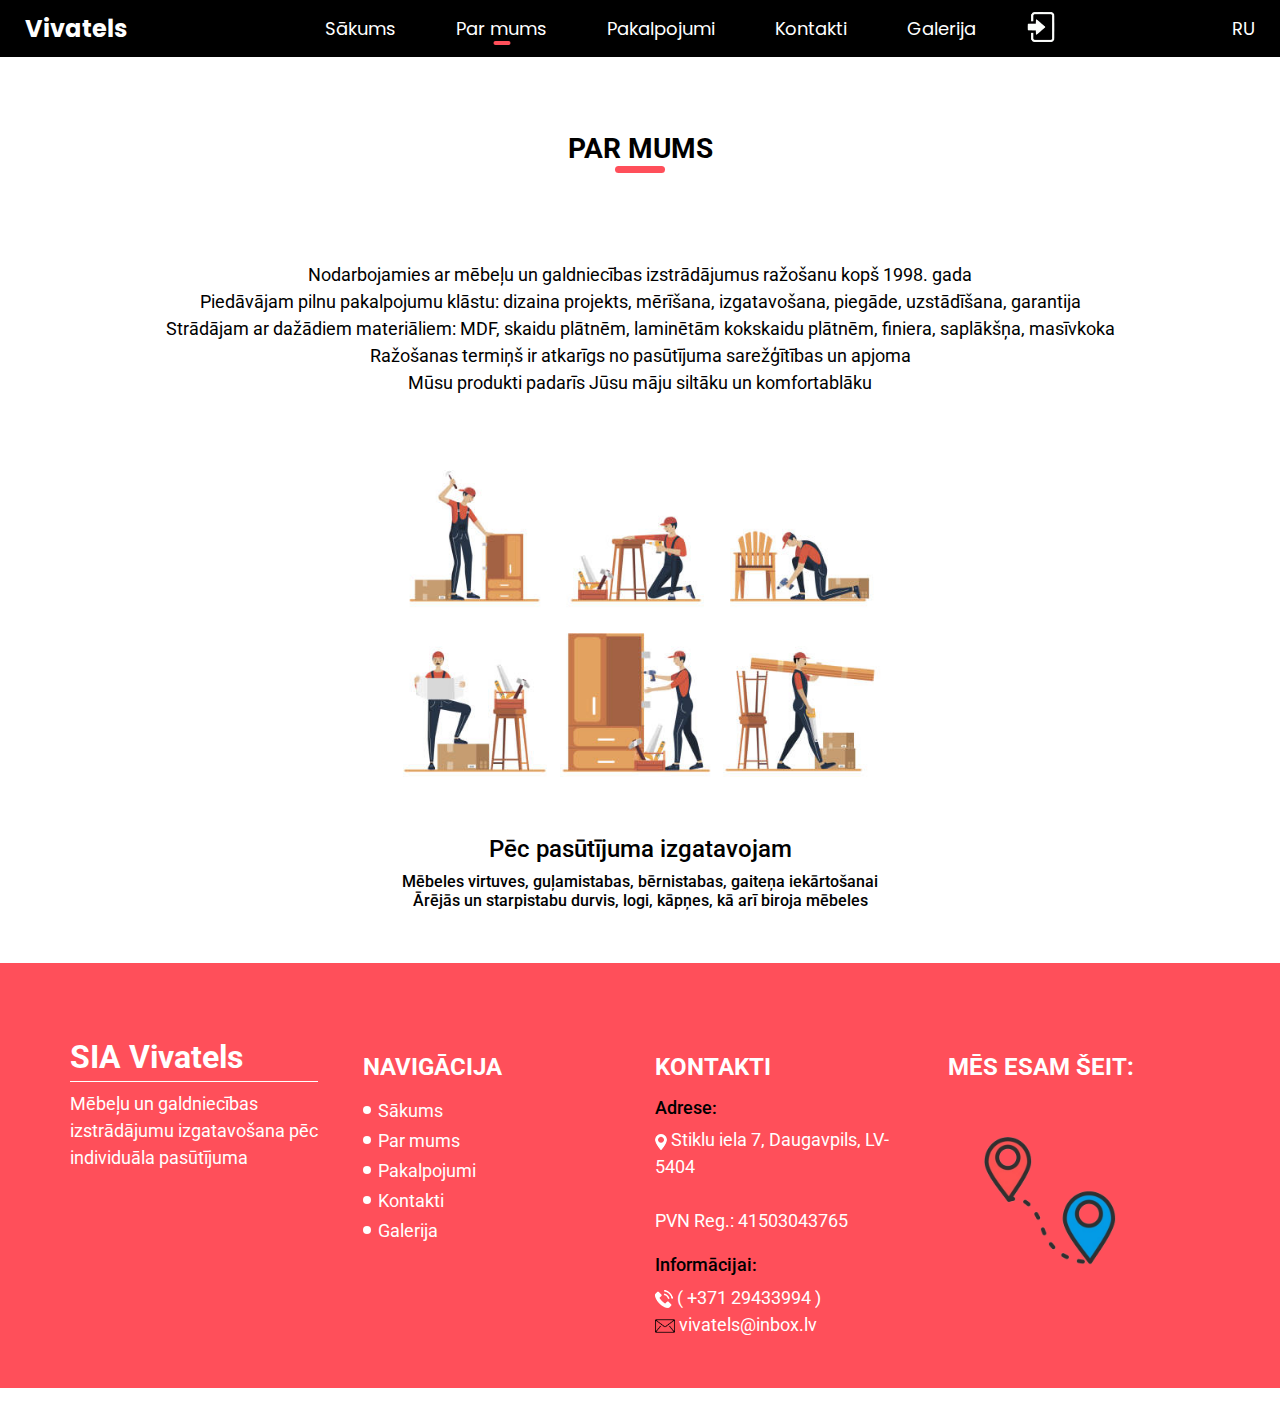
<file: about.html>
<!DOCTYPE html>
<html>

<head>
  <!-- Basic -->
  <meta charset="utf-8" />
  <meta http-equiv="X-UA-Compatible" content="IE=edge" />
  <!-- Mobile Metas -->
  <meta name="viewport" content="width=device-width, initial-scale=1, shrink-to-fit=no" />
  <!-- Site Metas -->
  <meta name="keywords" content="" />
  <meta name="description" content="" />
  <meta name="author" content="" />

  <title>Vivatels: mēbeļu ražošana</title>
  <link rel="shortcut icon" type="image/jpg" href="images/favicon_io/favicon.ico"/>

  <!-- slider stylesheet -->
  <link rel="stylesheet" type="text/css"
    href="https://cdnjs.cloudflare.com/ajax/libs/OwlCarousel2/2.1.3/assets/owl.carousel.min.css" />

  <!-- bootstrap core css -->
  <link rel="stylesheet" type="text/css" href="css/bootstrap.css" />

  <!-- fonts style -->
  <link href="https://fonts.googleapis.com/css?family=Poppins:400,700|Roboto:400,700&display=swap" rel="stylesheet">
  <!-- Custom styles for this template -->
  <link href="css/style.css" rel="stylesheet" />
  <!-- responsive style -->
  <link href="css/responsive.css" rel="stylesheet" />
</head>

<body>
  <div class="hero_area">
    <!-- header section strats -->
    <header class="header_section">
      <div class="container-fluid">
        <nav class="navbar navbar-expand-lg custom_nav-container ">
          <a class="navbar-brand" href="index.html">
            <span>
              Vivatels
            </span>
          </a>
          <button class="navbar-toggler ml-auto" type="button" data-toggle="collapse"
            data-target="#navbarSupportedContent" aria-controls="navbarSupportedContent" aria-expanded="false"
            aria-label="Toggle navigation">
            <span class="navbar-toggler-icon"></span>
          </button>

          <div class="collapse navbar-collapse" id="navbarSupportedContent">
            <div class="d-flex mx-auto flex-column flex-lg-row align-items-center">
              <ul class="navbar-nav  ">
                <li class="nav-item">
                  <a class="nav-link" href="index.html">Sākums <span class="sr-only">(current)</span></a>
                </li>
                <li class="nav-item active">
                  <a class="nav-link" href="about.html"> Par mums </a>
                </li>
                <li class="nav-item">
                  <a class="nav-link" href="service.html"> Pakalpojumi </a>
                </li>
                <li class="nav-item">
                  <a class="nav-link" href="contact.html"> Kontakti </a>
                </li>
                <li class="nav-item">
                  <a class="nav-link" href="gallery.html">Galerija</a>
                </li>
                <li>
                  <!-- Button to open the modal login form -->
                  <img src="images/login.png" onclick="document.getElementById('id01').style.display='block'"></img>

                  <!-- The Modal -->
                  <div id="id01" class="modal">
                    <span onclick="document.getElementById('id01').style.display='none'"
                  class="close" title="Close Modal">&times;</span>

                    <!-- Modal Content -->
                    <form class="modal-content animate" action="/action_page.php">
                      <div class="container">
                        <label for="uname"><b>Lietotāja vārds</b></label>
                        <input type="text" placeholder="" name="uname" required>
                      </div>
                      <div class="container">
                        <label for="psw"><b>Parole</b></label>
                        <input type="password" placeholder="" name="psw" required>
                      </div>
                      <div class="container" style="background-color:#f1f1f1">
                        <button type="submit">Ielogoties</button>
                        <button type="button" onclick="document.getElementById('id01').style.display='none'" class="cancelbtn">Atcelt</button>
                      </div>
                    </form>
                  </div>
            </li>
              </ul>
            </div>
          </div>
          <form class="form-inline my-2 my-lg-0 ml-0 ml-lg-4 mb-3 mb-lg-0">
            <a href="ru/about.html">
              <label class="RULV">RU</label>
              </a>
          </form>
        </nav>
      </div>
    </header>
    <!-- end header section -->
  </div>


    <!-- about section -->
    <section class="about_section layout_padding">
      <div class="container">
        <div class="custom_heading-container">
          <h3 class=" ">
            Par mums
          </h3>
        </div>
        <p class="layout_padding2-top">
          Nodarbojamies ar mēbeļu un galdniecības izstrādājumus ražošanu kopš 1998. gada<br>
		  Piedāvājam pilnu pakalpojumu klāstu: dizaina projekts, mērīšana, izgatavošana, piegāde, uzstādīšana, garantija<br>
		  Strādājam ar dažādiem materiāliem: MDF, skaidu plātnēm, laminētām kokskaidu plātnēm, finiera, saplākšņa, masīvkoka<br>
		  Ražošanas termiņš ir atkarīgs no pasūtījuma sarežģītības un apjoma<br>
		  Mūsu produkti padarīs Jūsu māju siltāku un komfortablāku<br>
        </p>

        <div class="img-box layout_padding2">
          <img src="images/producer.jpg" alt="" width="60%">
        </div>

        <h4>Pēc pasūtījuma izgatavojam</h4>
        <h6 class="layout_padding2-bottom">
          Mēbeles virtuves, guļamistabas, bērnistabas, gaiteņa iekārtošanai<br>
			    Ārējās un starpistabu durvis, logi, kāpņes, kā arī biroja mēbeles
        </h6>

      </div>

    </section>
  <!-- end about section -->
<!-- info section -->
<section class="info_section layout_padding">
  <div class="container">
    <div class="row">

      <div class="col-md-3">

        <div class="info-logo">
          <h2>
            SIA Vivatels
          </h2>
          <p>
            Mēbeļu un galdniecības izstrādājumu izgatavošana pēc individuāla pasūtījuma
          </p>
        </div>

      </div>

      <div class="col-md-3">
        <div class="info-nav">
          <h4>
            Navigācija
          </h4>
          <ul>
            <li>
              <a href="index.html">
                Sākums
              </a>
            </li>
            <li>
              <a href="about.html">
                Par mums
              </a>
            </li>
            <li>
              <a href="service.html">
                Pakalpojumi
              </a>
            </li>
            <li>
              <a href="contact.html">
                Kontakti
              </a>
            </li>
            <li>
              <a href="gallery.html">
                Galerija
              </a>
            </li>
          </ul>
        </div>
      </div>
      <div class="col-md-3">
        <div class="info-contact">
          <h4>
            Kontakti
          </h4>
          <div class="location">
            <h6>
              Adrese:
            </h6>
            <a href="https://www.google.com/maps/place/SIA+Vivatels/@55.8709194,26.5593702,17z/data=!4m12!1m6!3m5!1s0x46c295a8ee95d4f1:0xb85a6a1038e2b0cc!2sSIA+Vivatels!8m2!3d55.8708924!4d26.5616801!3m4!1s0x46c295a8ee95d4f1:0xb85a6a1038e2b0cc!8m2!3d55.8708924!4d26.5616801"
            target="_blank">
              <img src="images/location.png" alt="">
              <span>
                Stiklu iela 7, Daugavpils, LV-5404<br><br>
      PVN Reg.: 41503043765
              </span>
            </a>
          </div>
          <div class="call">
            <h6>
              Informācijai:
            </h6>
            <a href="tel:+37129433994">
              <img src="images/telephone.png" alt="">
              <span>
                ( +371 29433994 )
              </span>
            </a>
            <br>
            <a href="mailto:vivatels@inbox.lv?subject=vivatels.lv&body=Labdien!%0D%0A...">
              <img src="images/email.png" alt="" width="20px" height="20px">
              <span>
                vivatels@inbox.lv
              </span>
            </a>
          </div>
        </div>
      </div>

      <div class="col-md-3">
        <a href="https://www.google.com/maps/place/SIA+Vivatels/@55.8709194,26.5593702,17z/data=!4m12!1m6!3m5!1s0x46c295a8ee95d4f1:0xb85a6a1038e2b0cc!2sSIA+Vivatels!8m2!3d55.8708924!4d26.5616801!3m4!1s0x46c295a8ee95d4f1:0xb85a6a1038e2b0cc!8m2!3d55.8708924!4d26.5616801"
        target="_blank">
        <h4>
          Mēs esam šeit:
        </h4>
          <img src="images/route.png" alt="Route png" height="200px">
        </a>
       </div>

    </div>
  </div>
</section>

<!-- end info_section -->
    <!-- footer section -->
    <section class="container-fluid footer_section">
	
      <p>
       
      </p>
    </section>
    <!-- footer section -->
  <script type="text/javascript" src="js/jquery-3.4.1.min.js"></script>
  <script type="text/javascript" src="js/bootstrap.js"></script>
  <script type="text/javascript" src="js/modalLogin.js"></script>
</body>

</html>
</file>
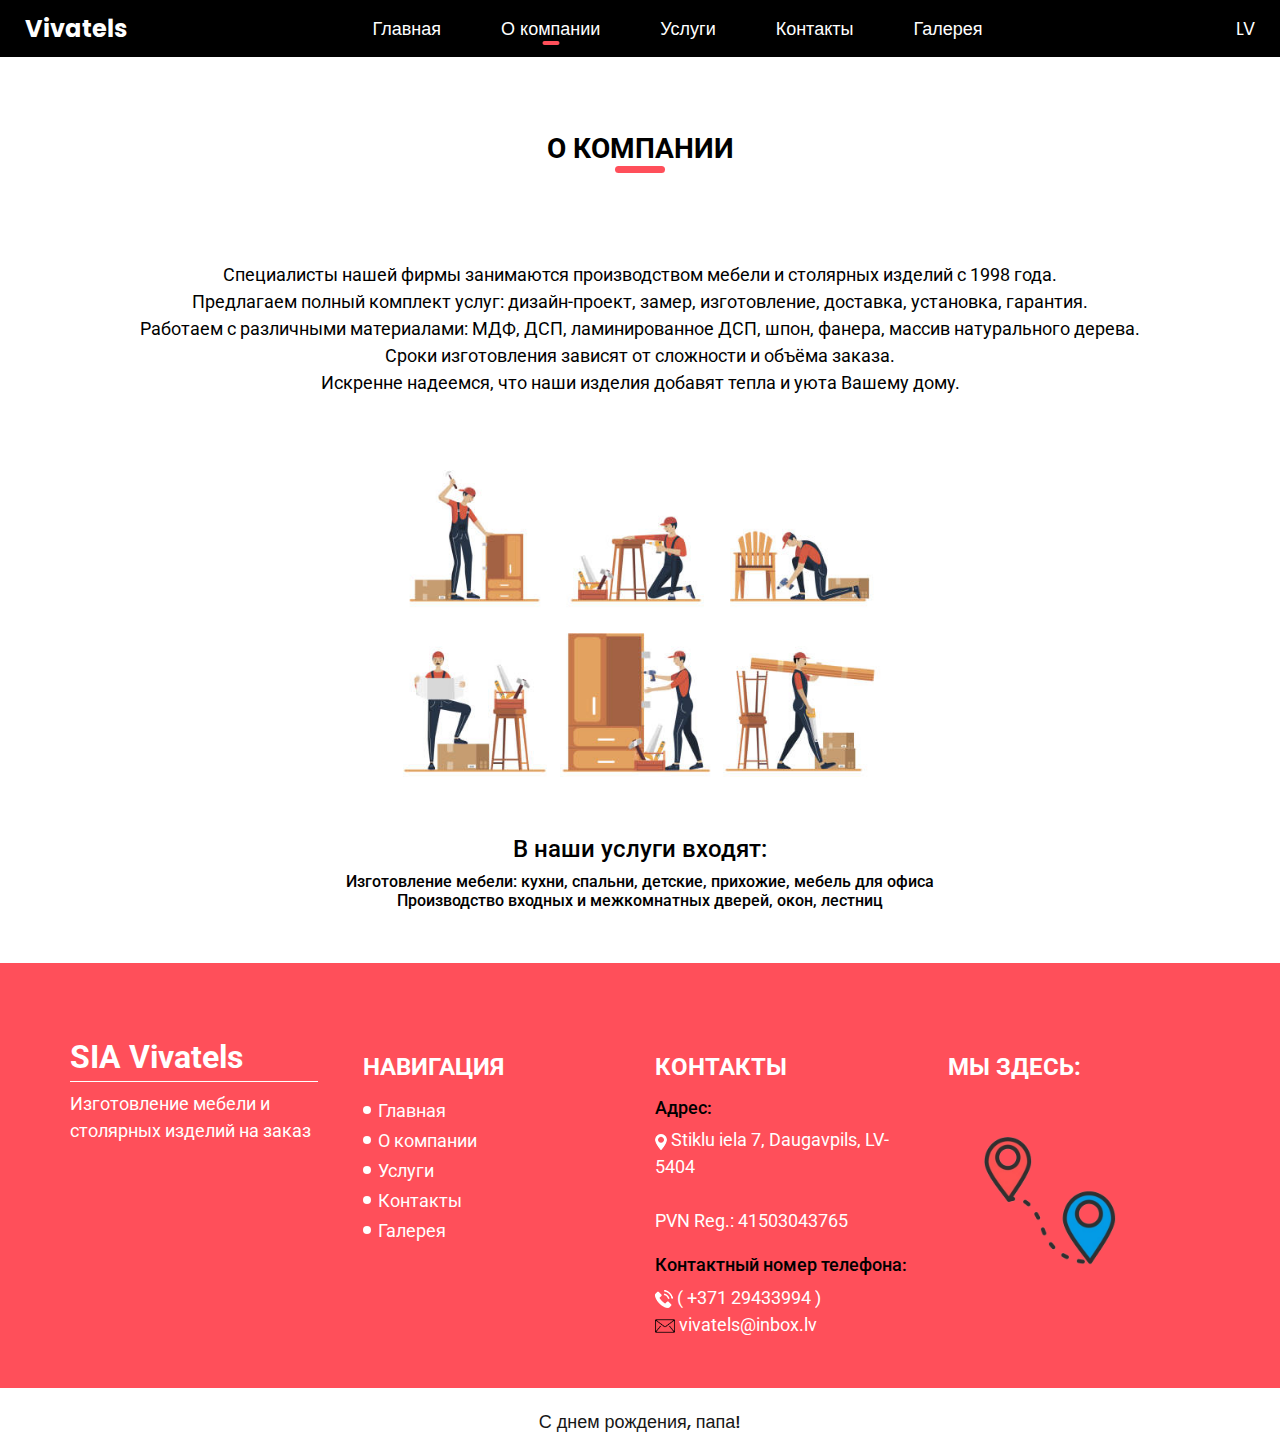
<file: aboutRU.html>
<!DOCTYPE html>
<html>

<head>
  <!-- Basic -->
  <meta charset="utf-8" />
  <meta http-equiv="X-UA-Compatible" content="IE=edge" />
  <!-- Mobile Metas -->
  <meta name="viewport" content="width=device-width, initial-scale=1, shrink-to-fit=no" />
  <!-- Site Metas -->
  <meta name="keywords" content="" />
  <meta name="description" content="" />
  <meta name="author" content="" />

  <title>Vivatels: mēbeļu ražošana</title>
  <link rel="shortcut icon" type="image/jpg" href="images/favicon_io/favicon.ico"/>

  <!-- slider stylesheet -->
  <link rel="stylesheet" type="text/css"
    href="https://cdnjs.cloudflare.com/ajax/libs/OwlCarousel2/2.1.3/assets/owl.carousel.min.css" />

  <!-- bootstrap core css -->
  <link rel="stylesheet" type="text/css" href="css/bootstrap.css" />

  <!-- fonts style -->
  <link href="https://fonts.googleapis.com/css?family=Poppins:400,700|Roboto:400,700&display=swap" rel="stylesheet">
  <!-- Custom styles for this template -->
  <link href="css/style.css" rel="stylesheet" />
  <!-- responsive style -->
  <link href="css/responsive.css" rel="stylesheet" />
</head>

<body>
  <div class="hero_area">
     <!-- header section strats -->
     <header class="header_section">
      <div class="container-fluid">
        <nav class="navbar navbar-expand-lg custom_nav-container ">
          <a class="navbar-brand" href="index.html">
            <span>
              Vivatels
            </span>
          </a>
          <button class="navbar-toggler ml-auto" type="button" data-toggle="collapse"
            data-target="#navbarSupportedContent" aria-controls="navbarSupportedContent" aria-expanded="false"
            aria-label="Toggle navigation">
            <span class="navbar-toggler-icon"></span>
          </button>

          <div class="collapse navbar-collapse" id="navbarSupportedContent">
            <div class="d-flex mx-auto flex-column flex-lg-row align-items-center">
              <ul class="navbar-nav  ">
                <li class="nav-item">
                  <a class="nav-link" href="indexRU.html"> Главная <span class="sr-only">(current)</span></a>
                </li>
                <li class="nav-item active">
                  <a class="nav-link" href="aboutRU.html"> О компании </a>
                </li>
                <li class="nav-item">
                  <a class="nav-link" href="serviceRU.html"> Услуги </a>
                </li>
                <li class="nav-item">
                  <a class="nav-link" href="contactRU.html"> Контакты </a>
                </li>
                <li class="nav-item">
                  <a class="nav-link" href="galleryRU.html"> Галерея </a>
                </li>

              </ul>
            </div>
          </div>
          <form class="form-inline my-2 my-lg-0 ml-0 ml-lg-4 mb-3 mb-lg-0">
            <a href="about.html">
            <label class="RULV">LV</label>
          </a>
          </form>
        </nav>
      </div>
    </header>
    <!-- end header section -->
  </div>


    <!-- about section -->
    <section class="about_section layout_padding">
      <div class="container">
        <div class="custom_heading-container">
          <h3 class=" ">
            О компании
          </h3>
        </div>
        <p class="layout_padding2-top">
          Специалисты нашей фирмы занимаются производством мебели и столярных изделий с 1998 года.<br>
          Предлагаем полный комплект услуг: дизайн-проект, замер, изготовление, доставка, установка, гарантия.<br> 
          Работаем с различными материалами: МДФ, ДСП, ламинированное ДСП, шпон, фанера, массив натурального дерева.<br>
          Сроки изготовления зависят от сложности и объёма заказа.<br>
          Искренне надеемся, что наши изделия добавят тепла и уюта Вашему дому. <br>
        </p>

        <div class="img-box layout_padding2">
          <img src="images/producer.jpg" alt="" width="60%">
        </div>

        <h4>В наши услуги входят:</h4>
        <h6 class="layout_padding2-bottom">
          Изготовление мебели: кухни, спальни, детские, прихожие, мебель для офиса<br>
          Производство входных и межкомнатных дверей, окон, лестниц
        </h6>
      </div>

    </section>


    <!-- end about section -->
 <!-- info section -->
 <section class="info_section layout_padding">
  <div class="container">
    <div class="row">

      <div class="col-md-3">

        <div class="info-logo">
          <h2>
            SIA Vivatels
          </h2>
          <p>
            Изготовление мебели и столярных изделий на заказ
          </p>
        </div>

      </div>

      <div class="col-md-3">
        <div class="info-nav">
          <h4>
            Навигация
          </h4>
          <ul>
            <li>
              <a href="indexRU.html">
                Главная
              </a>
            </li>
            <li>
              <a href="aboutRU.html">
                О компании
              </a>
            </li>
            <li>
              <a href="serviceRU.html">
                Услуги
              </a>
            </li>
            <li>
              <a href="contactRU.html">
                Контакты
              </a>
            </li>
            <li>
              <a href="galleryRU.html">
                Галерея
              </a>
            </li>
          </ul>
        </div>
      </div>
      <div class="col-md-3">
        <div class="info-contact">
          <h4>
            Контакты
          </h4>
          <div class="location">
            <h6>
              Адрес:
            </h6>
            <a href="https://www.google.com/maps/place/SIA+Vivatels/@55.8709194,26.5593702,17z/data=!4m12!1m6!3m5!1s0x46c295a8ee95d4f1:0xb85a6a1038e2b0cc!2sSIA+Vivatels!8m2!3d55.8708924!4d26.5616801!3m4!1s0x46c295a8ee95d4f1:0xb85a6a1038e2b0cc!8m2!3d55.8708924!4d26.5616801"
            target="_blank">
              <img src="images/location.png" alt="">
              <span>
                Stiklu iela 7, Daugavpils, LV-5404<br><br>
      PVN Reg.: 41503043765
              </span>
            </a>
          </div>
          <div class="call">
            <h6>
              Контактный номер телефона:
            </h6>
            <a href="tel:+37129433994">
              <img src="images/telephone.png" alt="">
              <span>
                ( +371 29433994 )
              </span>
            </a>
            <br>
            <a href="mailto:vivatels@inbox.lv?subject=vivatels.lv&body=Labdien!%0D%0A...">
              <img src="images/email.png" alt="" width="20px" height="20px">
              <span>
                vivatels@inbox.lv
              </span>
            </a>
          </div>
        </div>
      </div>

      <div class="col-md-3">
        <a href="https://www.google.com/maps/place/SIA+Vivatels/@55.8709194,26.5593702,17z/data=!4m12!1m6!3m5!1s0x46c295a8ee95d4f1:0xb85a6a1038e2b0cc!2sSIA+Vivatels!8m2!3d55.8708924!4d26.5616801!3m4!1s0x46c295a8ee95d4f1:0xb85a6a1038e2b0cc!8m2!3d55.8708924!4d26.5616801"
        target="_blank">
        <h4>
          Мы здесь:
        </h4>
          <img src="images/route.png" alt="Route png" height="200px">
        </a>
       </div>

    </div>
  </div>
</section>

<!-- end info_section -->

    <!-- footer section -->
    <section class="container-fluid footer_section">
	
      <p>
       С днем рождения, папа!
      </p>
    </section>
    <!-- footer section -->
  <script type="text/javascript" src="js/jquery-3.4.1.min.js"></script>
  <script type="text/javascript" src="js/bootstrap.js"></script>
</body>

</html>
</file>
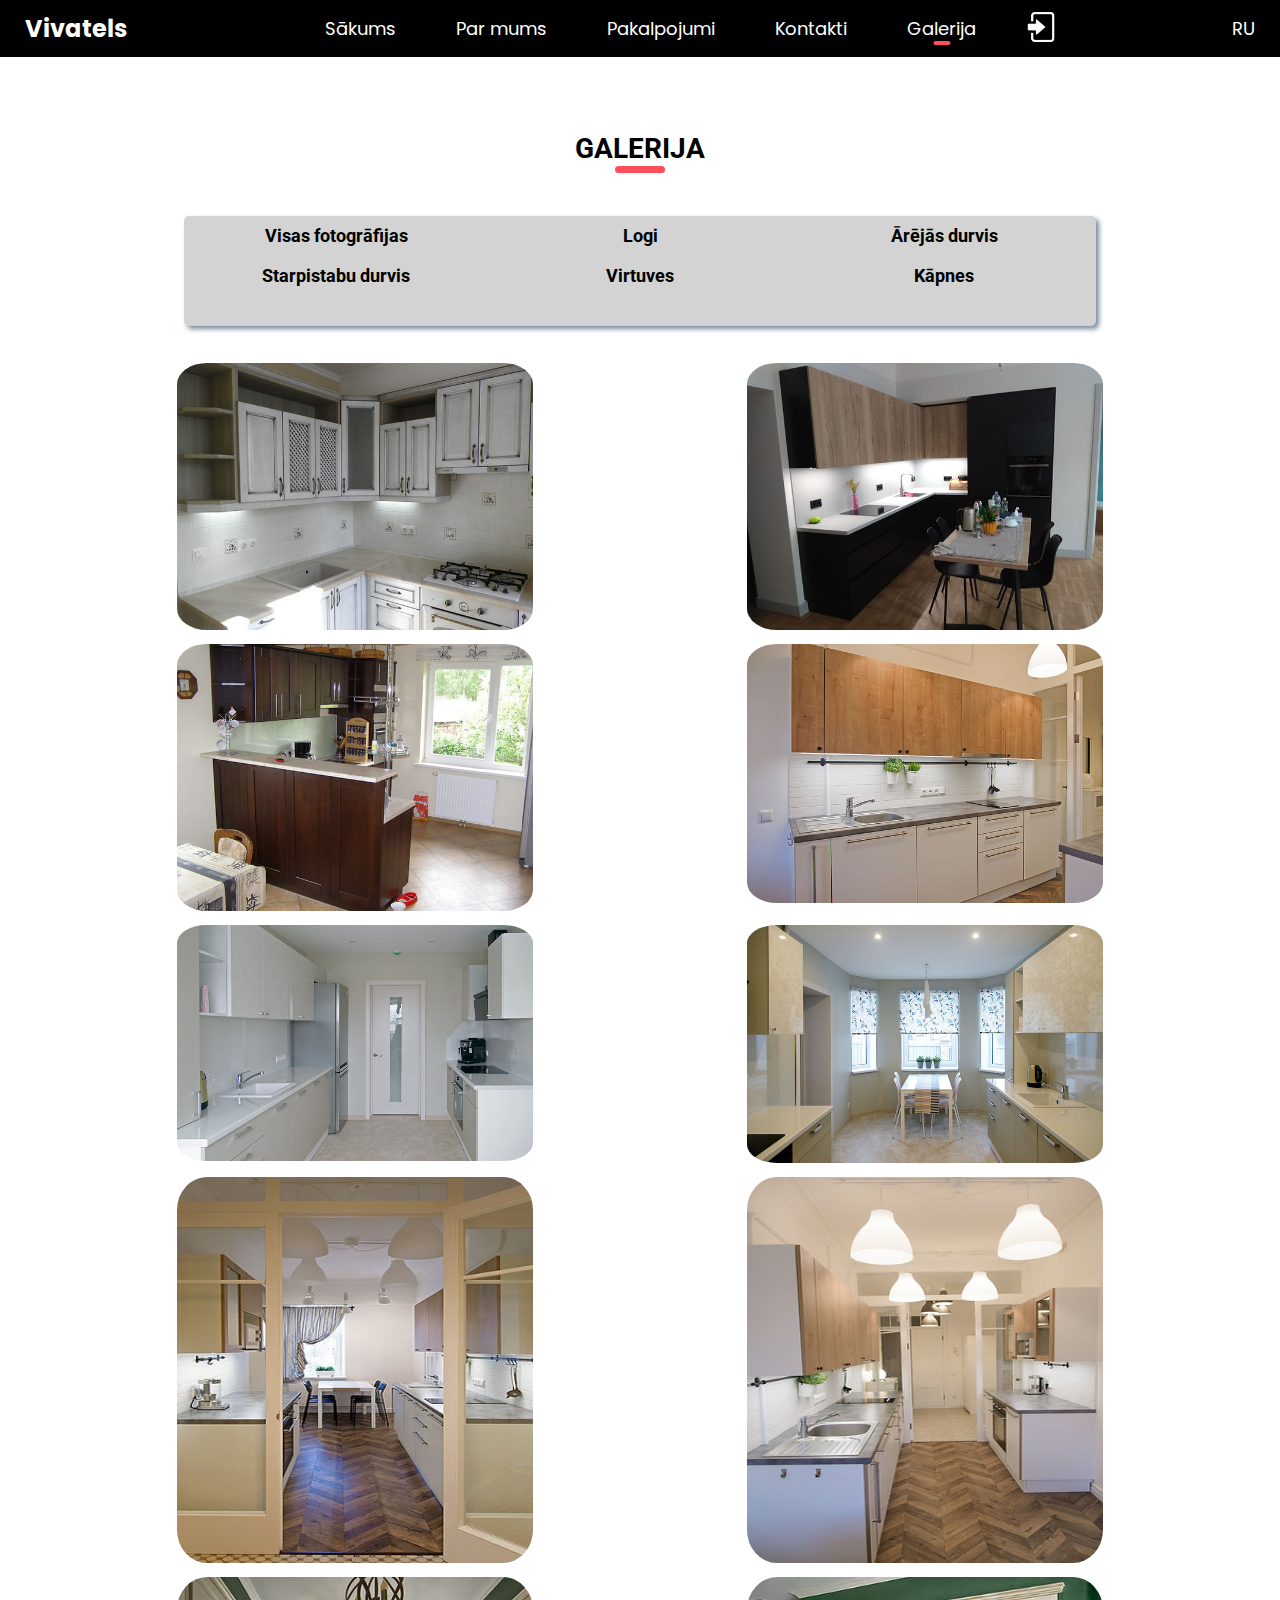
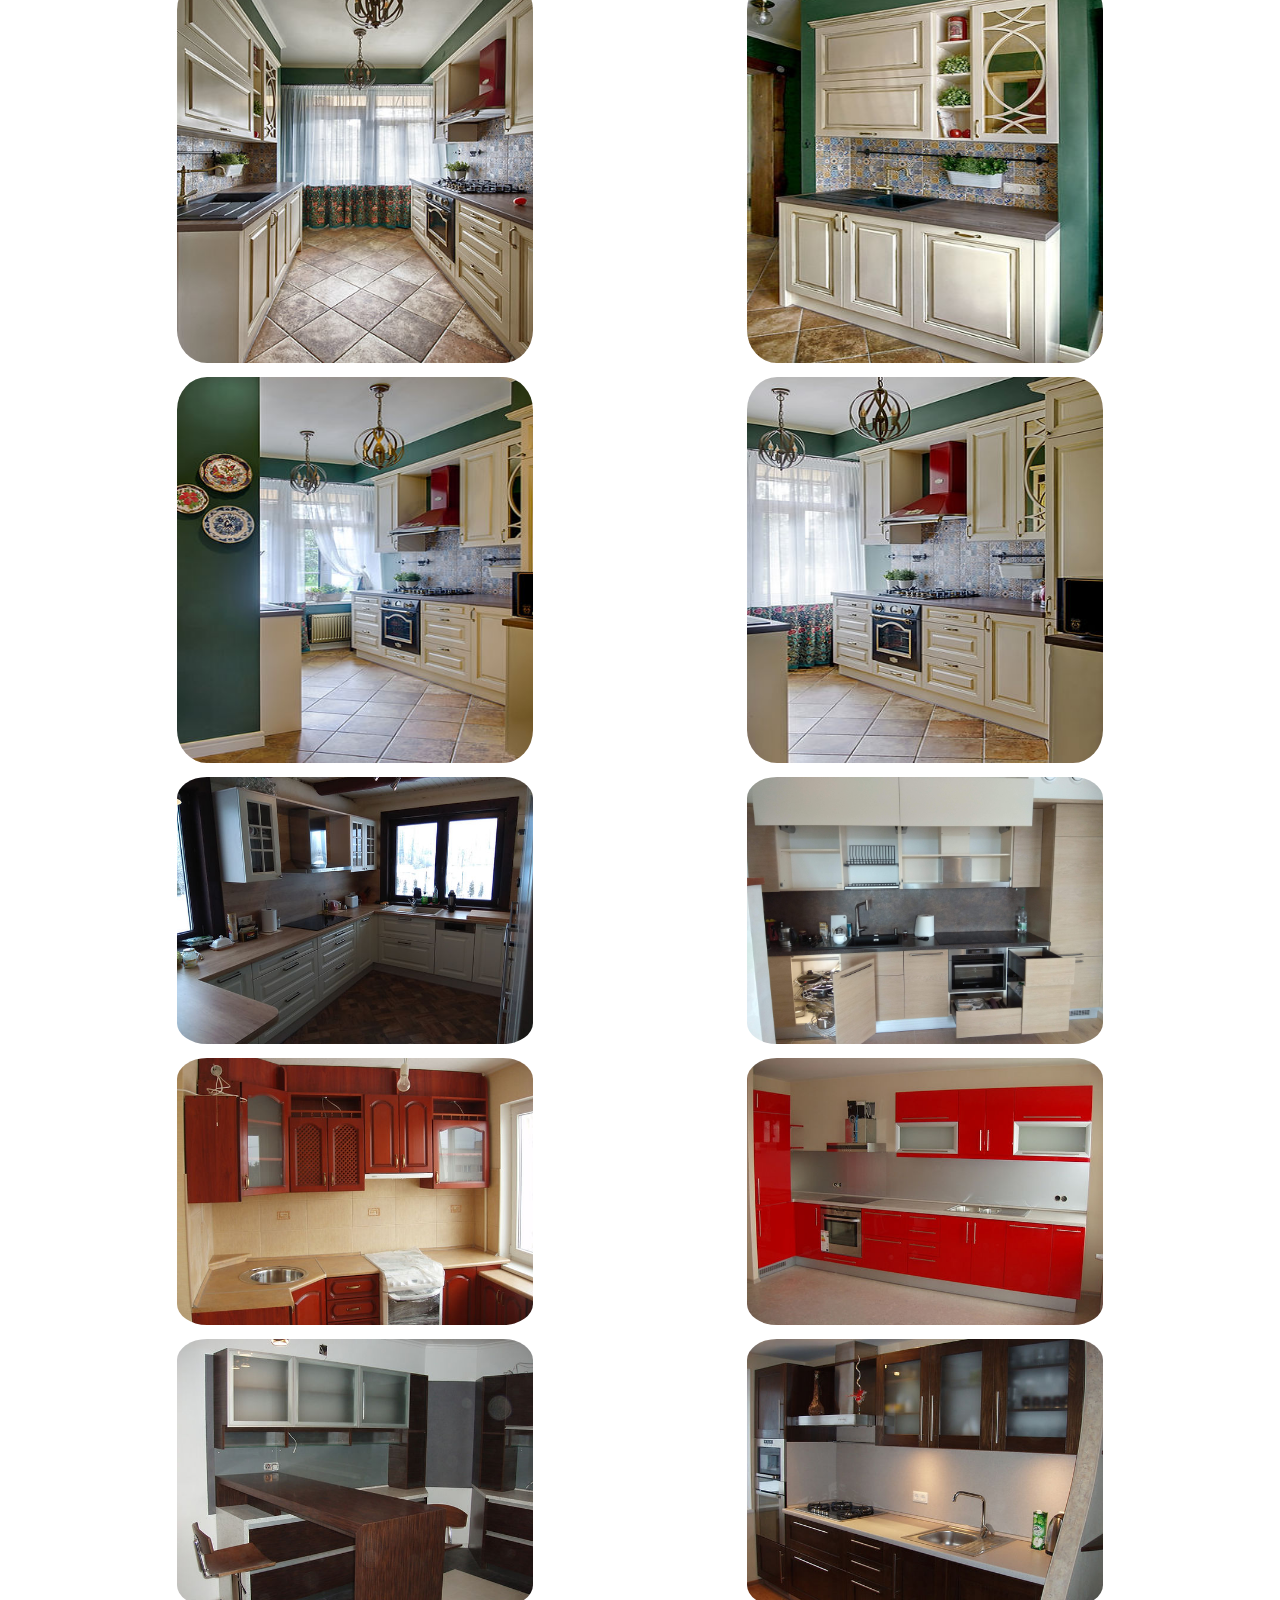
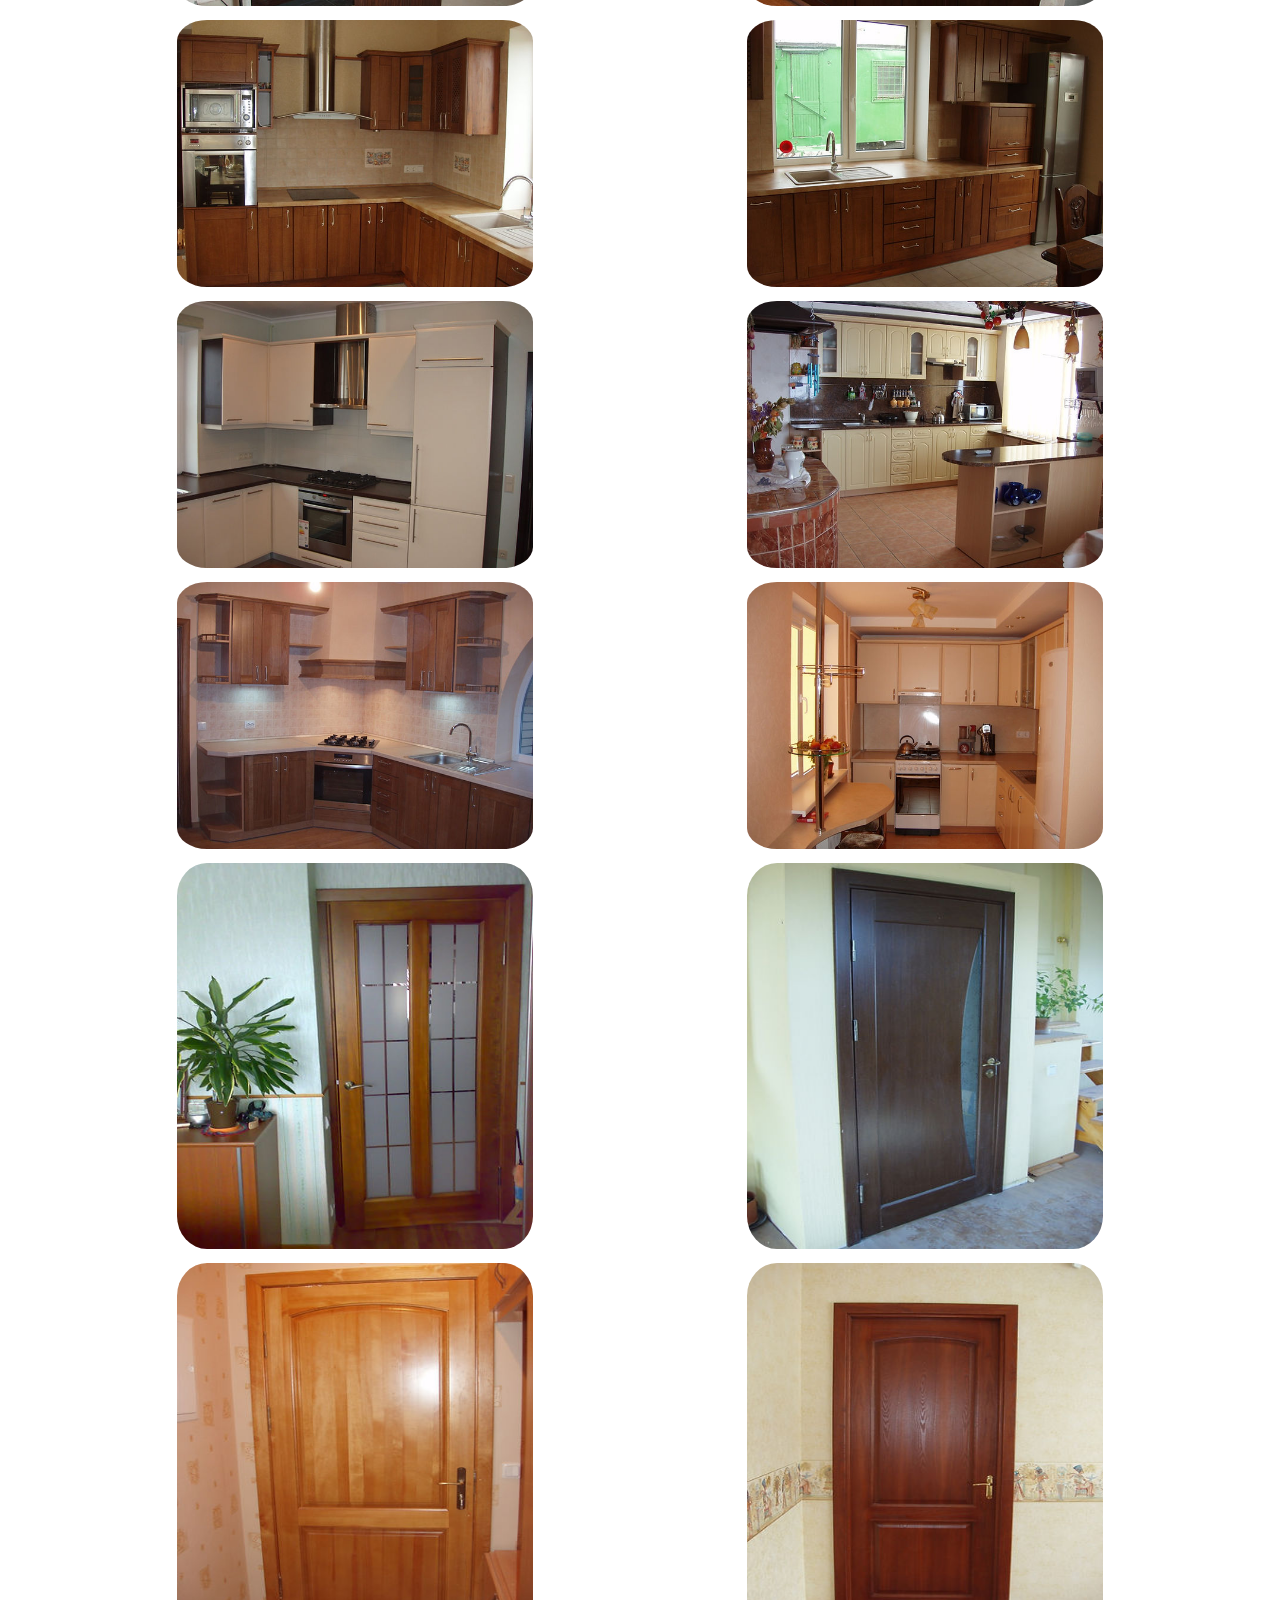
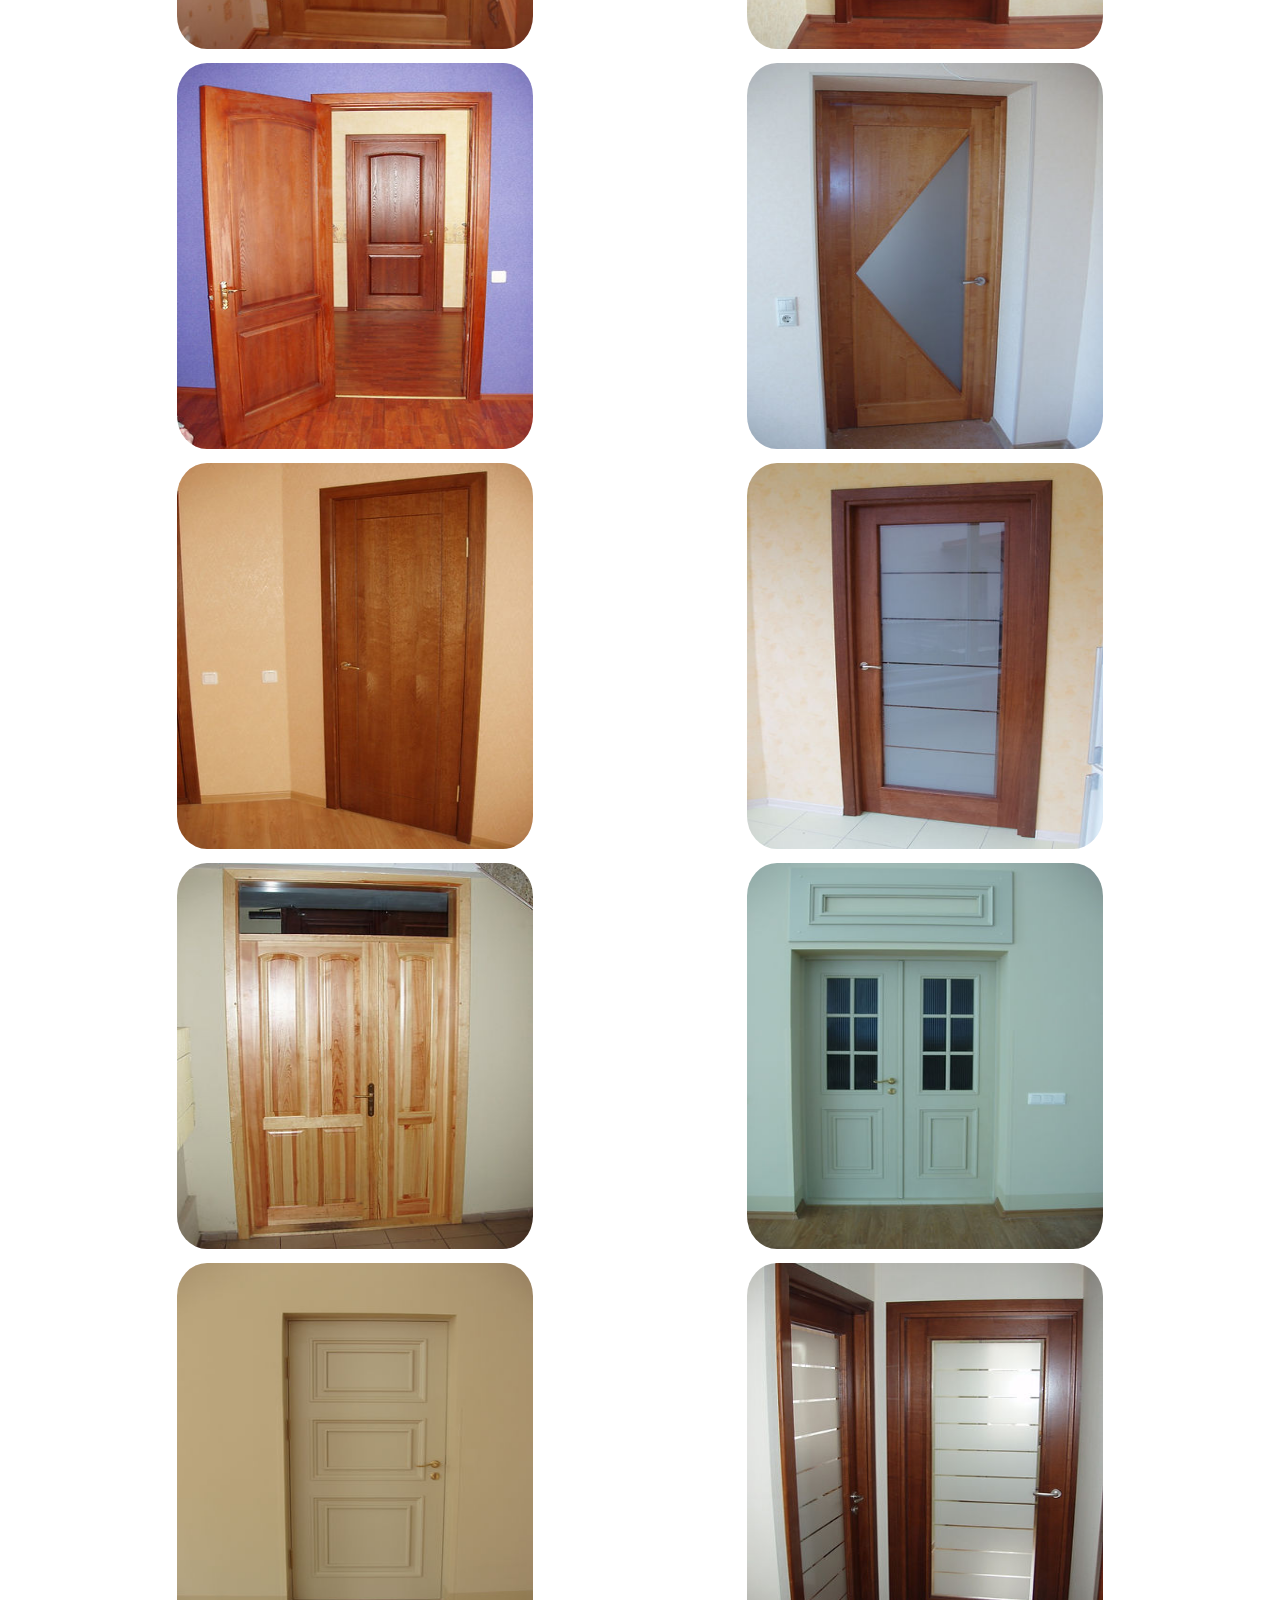
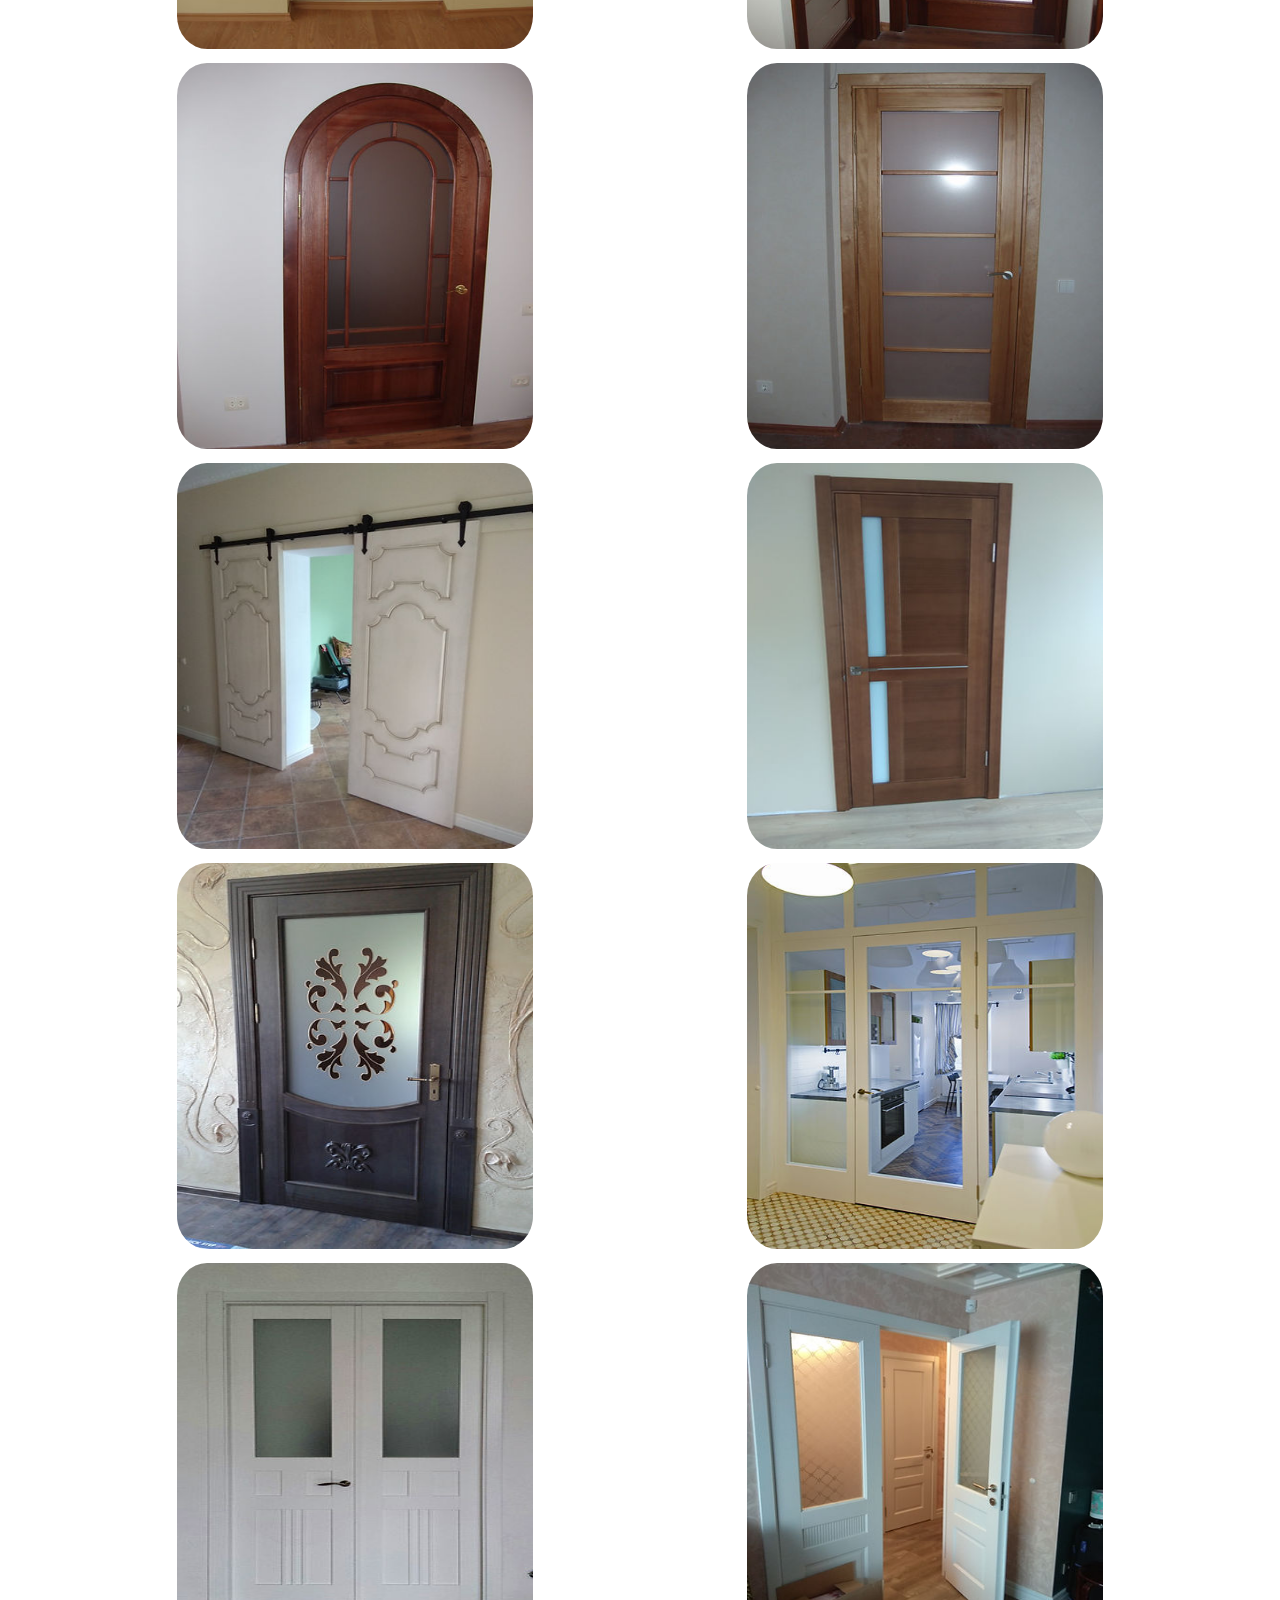
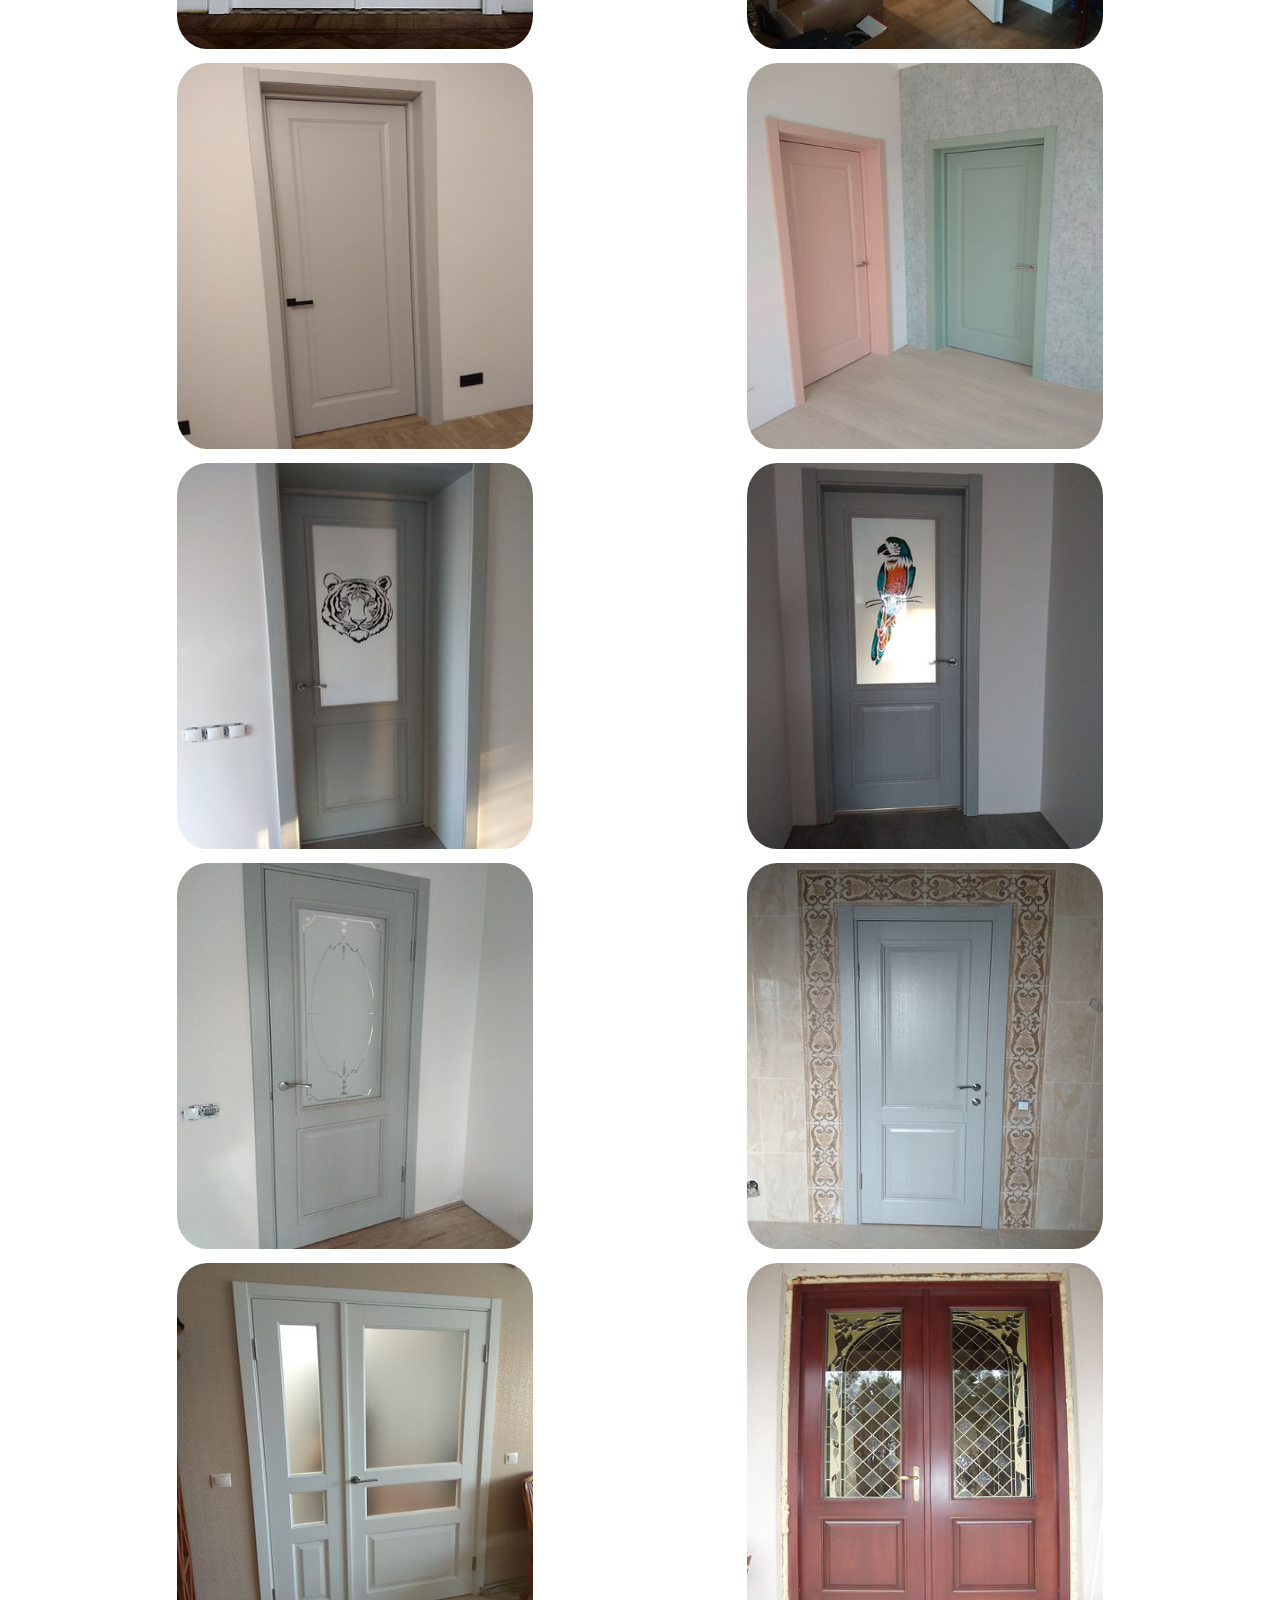
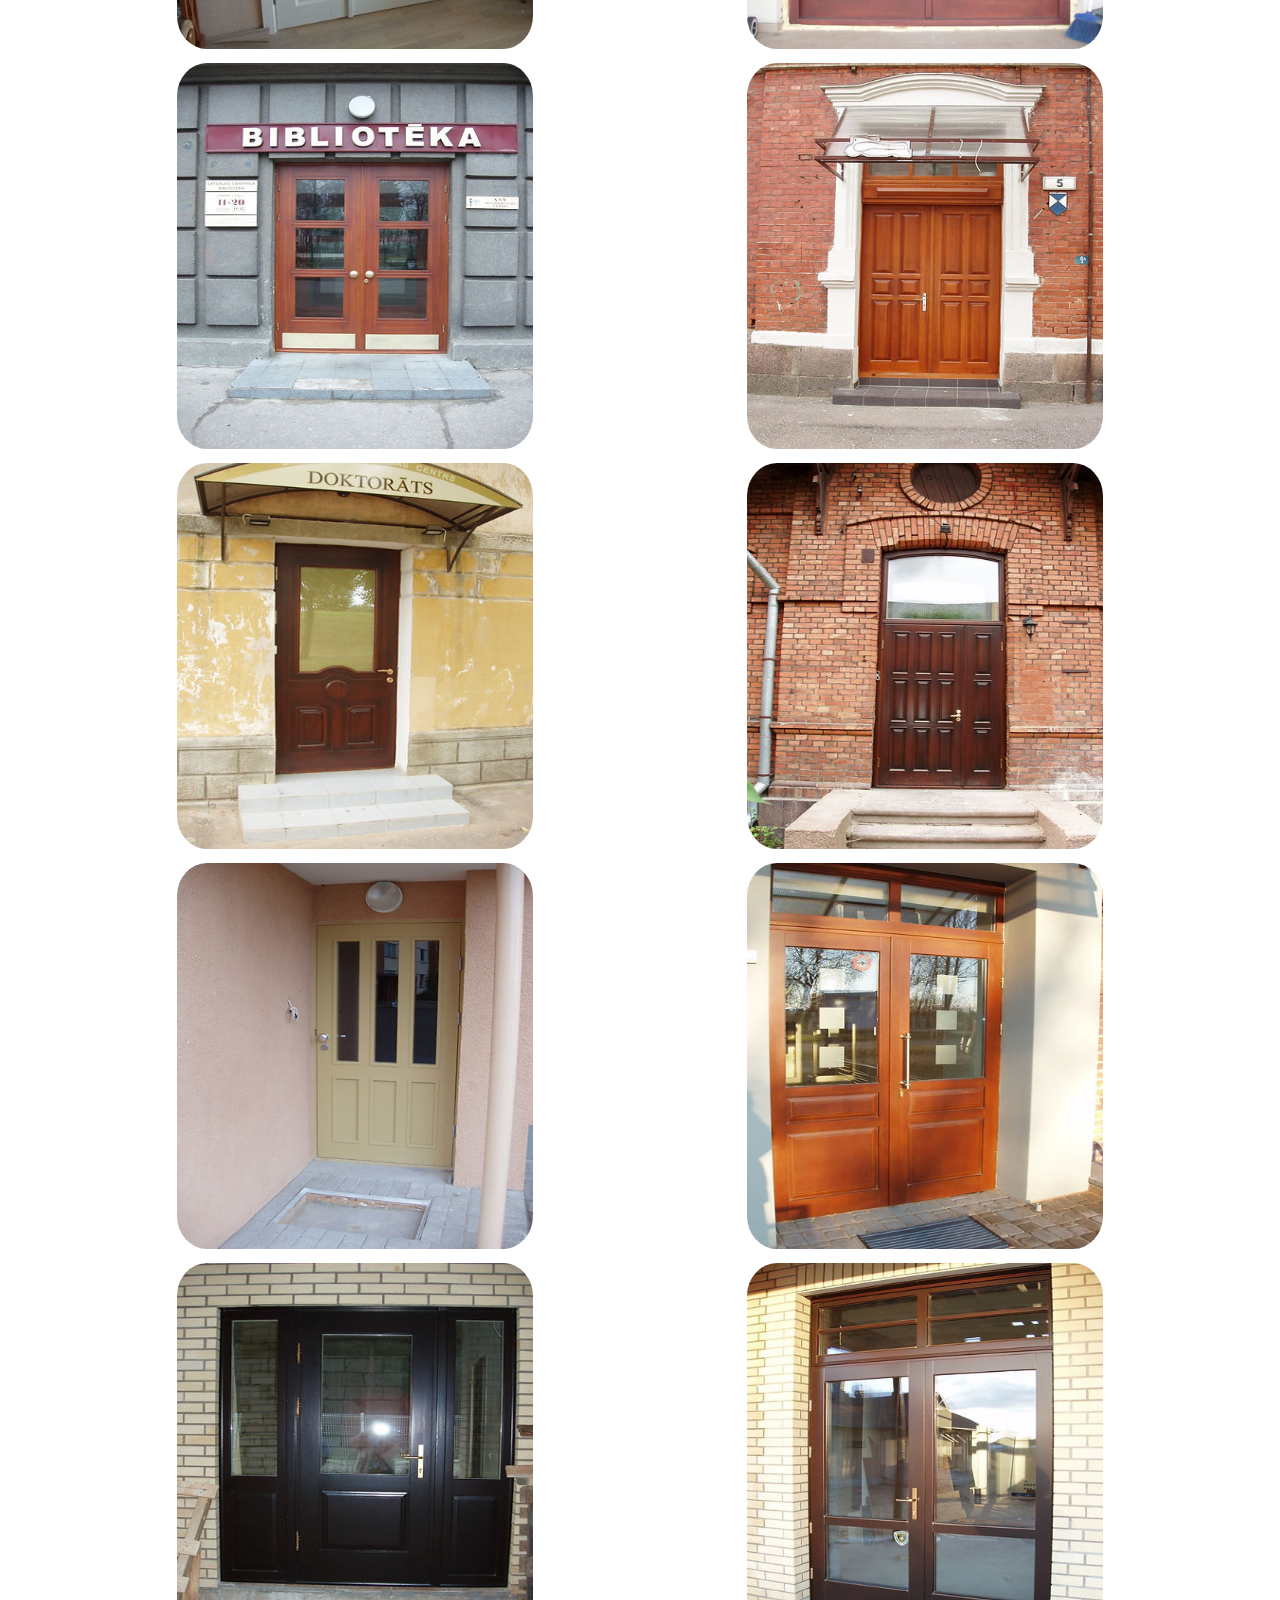
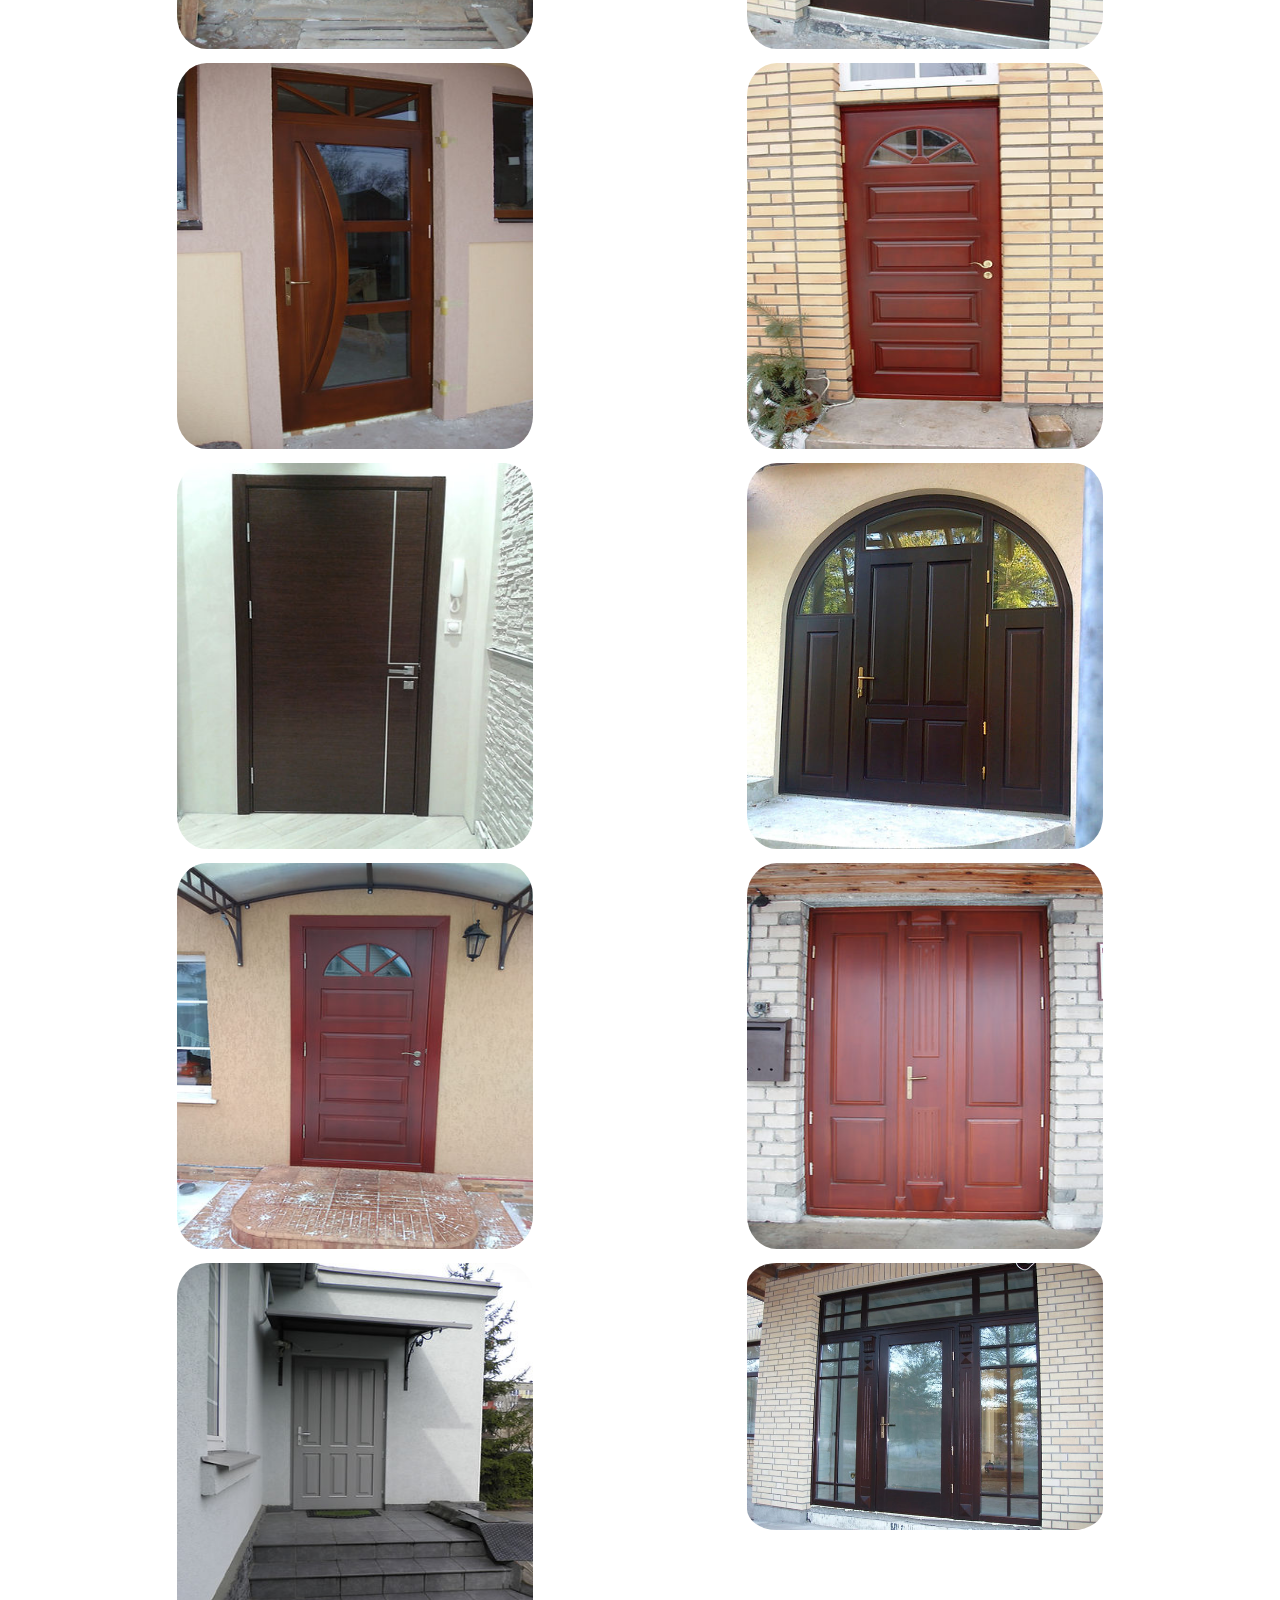
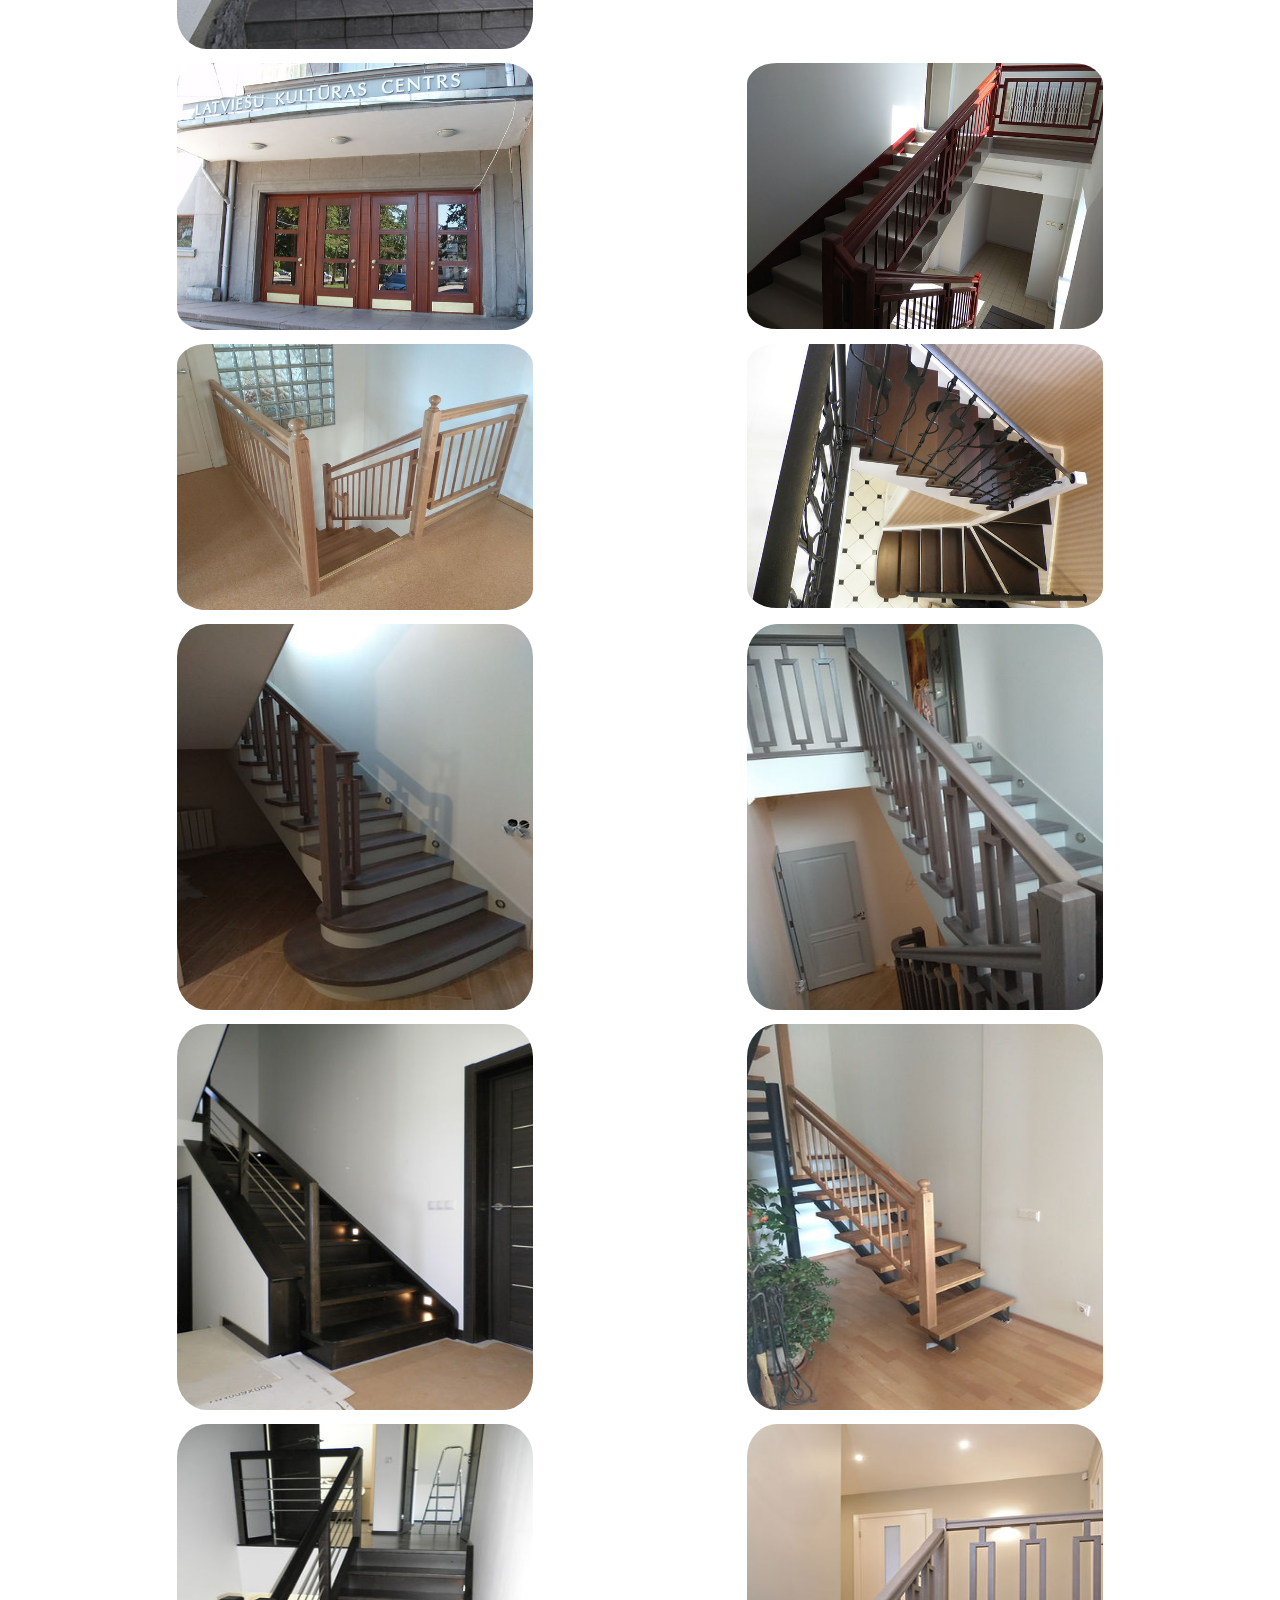
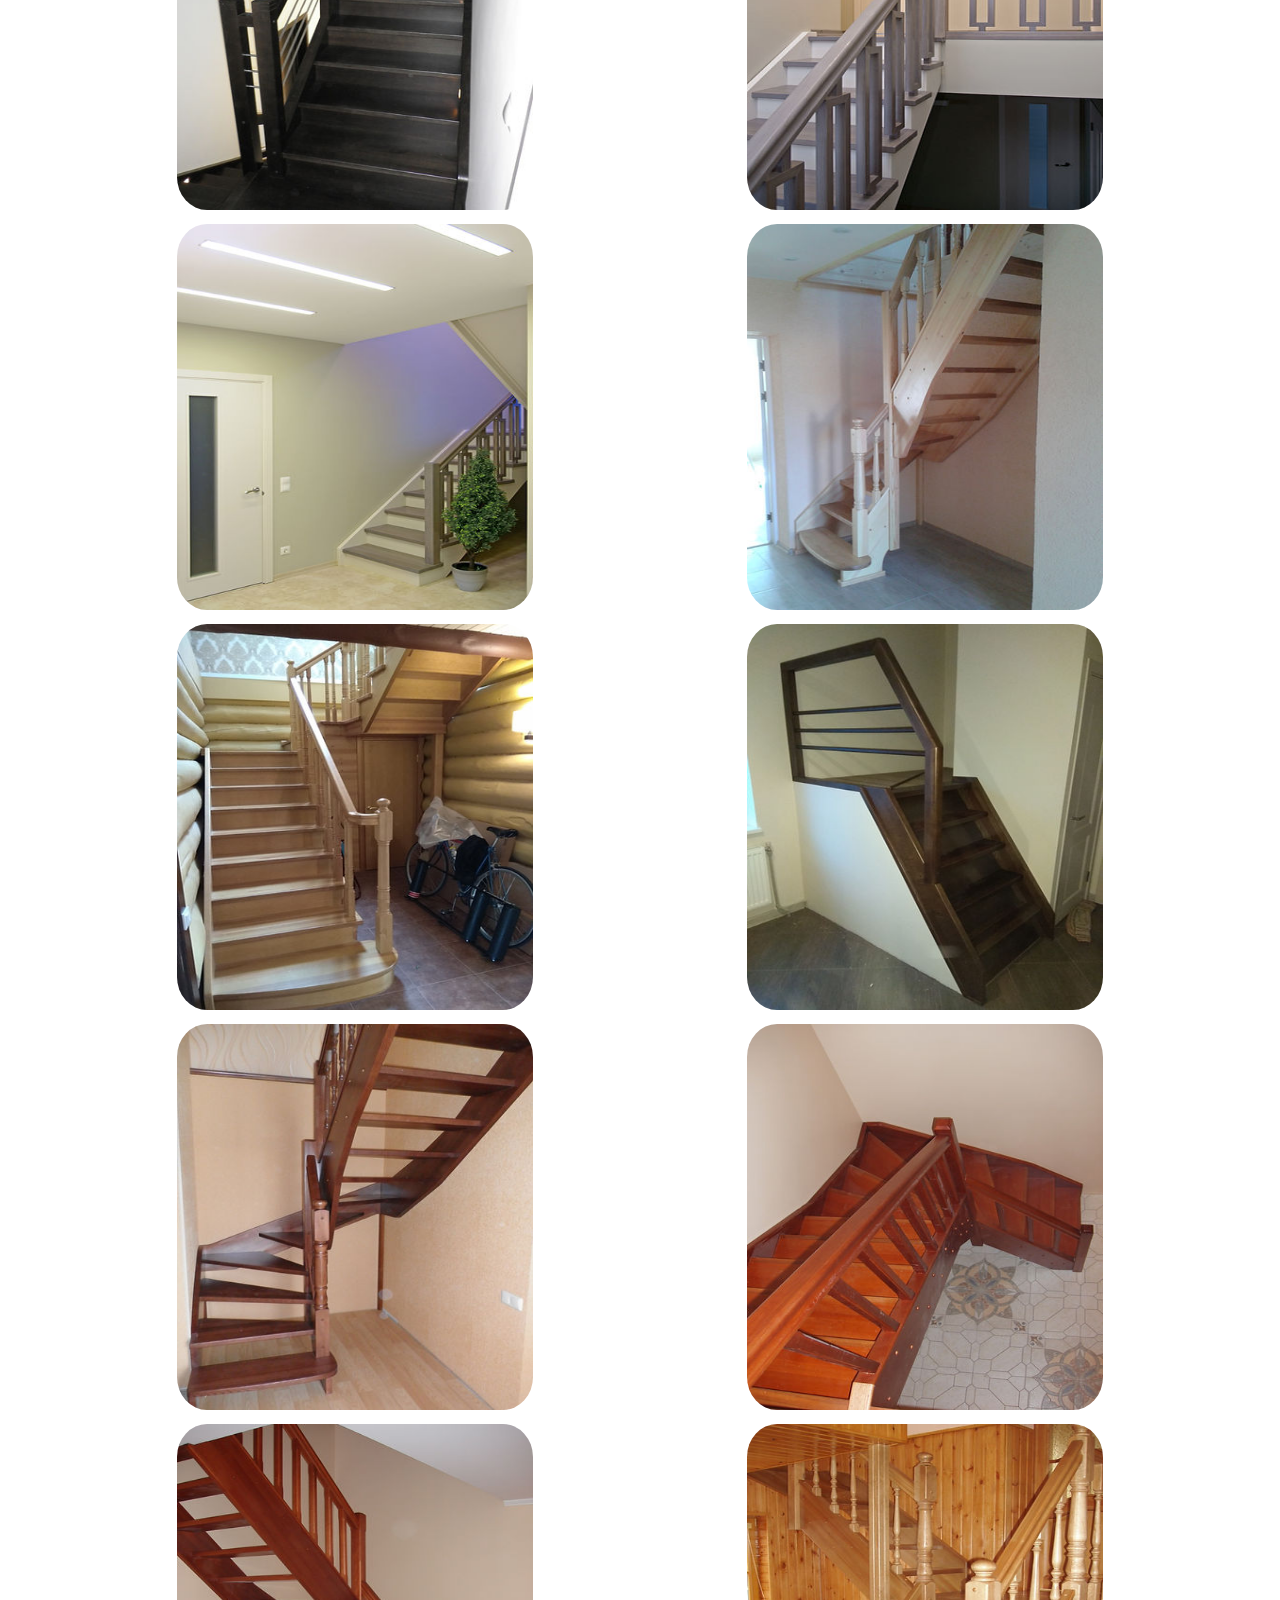
<file: gallery.html>
<!DOCTYPE html>
<html lang="en">
  <head>
    <!-- Basic -->
    <meta charset="utf-8" />
    <meta http-equiv="X-UA-Compatible" content="IE=edge" />
    <!-- Mobile Metas -->
    <meta
      name="viewport"
      content="width=device-width, initial-scale=1, shrink-to-fit=no"
    />
    <!-- Site Metas -->
    <meta name="keywords" content="" />
    <meta name="description" content="" />
    <meta name="author" content="" />

    <title>Vivatels: mēbeļu ražošana</title>
    <link
      rel="shortcut icon"
      type="image/jpg"
      href="images/favicon_io/favicon.ico"
    />

    <!-- slider stylesheet -->
    <link
      rel="stylesheet"
      type="text/css"
      href="https://cdnjs.cloudflare.com/ajax/libs/OwlCarousel2/2.1.3/assets/owl.carousel.min.css"
    />

    <!-- bootstrap core css -->
    <link rel="stylesheet" type="text/css" href="css/bootstrap.css" />

    <!-- fonts style -->
    <link
      href="https://fonts.googleapis.com/css?family=Poppins:400,700|Roboto:400,700&display=swap"
      rel="stylesheet"
    />
    <!-- Custom styles for this template -->
    <link href="css/style.css" rel="stylesheet" />
    <!-- responsive style -->
    <link href="css/responsive.css" rel="stylesheet" />
    <!-- lightbox for gallery style -->
    <link href="css/lightbox.css" rel="stylesheet" />
  </head>

  <body>
    <!-- header section strats -->
    <header class="header_section">
      <div class="container-fluid">
        <nav class="navbar navbar-expand-lg custom_nav-container">
          <a class="navbar-brand" href="index.html">
            <span> Vivatels </span>
          </a>
          <button
            class="navbar-toggler ml-auto"
            type="button"
            data-toggle="collapse"
            data-target="#navbarSupportedContent"
            aria-controls="navbarSupportedContent"
            aria-expanded="false"
            aria-label="Toggle navigation"
          >
            <span class="navbar-toggler-icon"></span>
          </button>

          <div class="collapse navbar-collapse" id="navbarSupportedContent">
            <div
              class="d-flex mx-auto flex-column flex-lg-row align-items-center"
            >
              <ul class="navbar-nav">
                <li class="nav-item">
                  <a class="nav-link" href="index.html"
                    >Sākums <span class="sr-only">(current)</span></a
                  >
                </li>
                <li class="nav-item">
                  <a class="nav-link" href="about.html"> Par mums </a>
                </li>
                <li class="nav-item">
                  <a class="nav-link" href="service.html"> Pakalpojumi </a>
                </li>
                <li class="nav-item">
                  <a class="nav-link" href="contact.html"> Kontakti </a>
                </li>
                <li class="nav-item active">
                  <a class="nav-link" href="gallery.html">Galerija</a>
                </li>
                <li>
                  <!-- Button to open the modal login form -->
                  <img src="images/login.png" onclick="document.getElementById('id01').style.display='block'"></img>

                  <!-- The Modal -->
                  <div id="id01" class="modal">
                    <span onclick="document.getElementById('id01').style.display='none'"
                  class="close" title="Close Modal">&times;</span>

                    <!-- Modal Content -->
                    <form class="modal-content animate" action="/action_page.php">
                      <div class="container">
                        <label for="uname"><b>Lietotāja vārds</b></label>
                        <input type="text" placeholder="" name="uname" required>
                      </div>
                      <div class="container">
                        <label for="psw"><b>Parole</b></label>
                        <input type="password" placeholder="" name="psw" required>
                      </div>
                      <div class="container" style="background-color:#f1f1f1">
                        <button type="submit">Ielogoties</button>
                        <button type="button" onclick="document.getElementById('id01').style.display='none'" class="cancelbtn">Atcelt</button>
                      </div>
                    </form>
                  </div>
            </li>
              </ul>
            </div>
          </div>
          <form class="form-inline my-2 my-lg-0 ml-0 ml-lg-4 mb-3 mb-lg-0">
            <a href="ru/gallery.html">
              <label class="RULV">RU</label>
            </a>
          </form>
        </nav>
      </div>
    </header>
    <!-- end header section -->

    <!-- gallery section -->

    <section class="about_section layout_padding">
      <div class="container">
        <div class="custom_heading-container">
          <h3 class=" ">Galerija</h3>
        </div>
        <!-- This is not needed as I added more photos. I will uncomment that if the client asks
        <p class="layout_padding2-top">
          Vairāk fotogrāfiju mūsu
          <a href="https://www.facebook.com/groups/vivatels" target="_blank"
            >FaceBook grupā</a
          >
        </p>
        -->
        <div class="top-content menu">
          <label data-type="all" for="check1">Visas fotogrāfijas</label>
          <label data-type="window">Logi</label>
          
          <label data-type="outdoor">Ārējās durvis</label>
          <label data-type="indoor">Starpistabu durvis</label>
          <label data-type="kitchen" for="check2">Virtuves</label>
          <label data-type="steps">Kāpnes</label>
          
          <!-- I will add this section as soon as I get corresponding photos
          <label data-type="other">Citas mēbeles</label>
          -->
        </div>
        <div class="gallery">
          <!--  Kitchen photos  -->
          <!--  kitchen 1-9 -->
          <a
            class="kitchen"
            href="images/Vivatels-gallery/kitchen/1.jpg"
            data-lightbox="mygallery"
          >
            <div class="pic">
              <img src="images/Vivatels-gallery/kitchen/1.jpg" alt="" />
            </div>
          </a>
          <a
            class="kitchen"
            href="images/Vivatels-gallery/kitchen/2.jpg"
            data-lightbox="mygallery"
          >
            <div class="pic">
              <img src="images/Vivatels-gallery/kitchen/2.jpg" alt="" />
            </div>
          </a>
          <a
            class="kitchen"
            href="images/Vivatels-gallery/kitchen/17.jpg"
            data-lightbox="mygallery"
          >
            <div class="pic">
              <img src="images/Vivatels-gallery/kitchen/17.jpg" alt="" />
            </div>
          </a>

          <a
            class="kitchen"
            href="images/Vivatels-gallery/kitchen/4.jpg"
            data-lightbox="mygallery"
          >
            <div class="pic">
              <img src="images/Vivatels-gallery/kitchen/4.jpg" alt="" />
            </div>
          </a>
          <a
            class="kitchen"
            href="images/Vivatels-gallery/kitchen/5.jpg"
            data-lightbox="mygallery"
          >
            <div class="pic">
              <img src="images/Vivatels-gallery/kitchen/5.jpg" alt="" />
            </div>
          </a>
          <a
            class="kitchen"
            href="images/Vivatels-gallery/kitchen/6.jpg"
            data-lightbox="mygallery"
          >
            <div class="pic">
              <img src="images/Vivatels-gallery/kitchen/6.jpg" alt="" />
            </div>
          </a>

          <a
            class="kitchen"
            href="images/Vivatels-gallery/kitchen/7.jpg"
            data-lightbox="mygallery"
          >
            <div class="pic">
              <img src="images/Vivatels-gallery/kitchen/7.jpg" alt="" />
            </div>
          </a>
          <a
            class="kitchen"
            href="images/Vivatels-gallery/kitchen/8.jpg"
            data-lightbox="mygallery"
          >
            <div class="pic">
              <img src="images/Vivatels-gallery/kitchen/8.jpg" alt="" />
            </div>
          </a>
          <a
            class="kitchen"
            href="images/Vivatels-gallery/kitchen/9.jpg"
            data-lightbox="mygallery"
          >
            <div class="pic">
              <img src="images/Vivatels-gallery/kitchen/9.jpg" alt="" />
            </div>
          </a>
          <!--  kitchen 10-18 -->
          <a
            class="kitchen"
            href="images/Vivatels-gallery/kitchen/10.jpg"
            data-lightbox="mygallery"
          >
            <div class="pic">
              <img src="images/Vivatels-gallery/kitchen/10.jpg" alt="" />
            </div>
          </a>
          <a
            class="kitchen"
            href="images/Vivatels-gallery/kitchen/11.jpg"
            data-lightbox="mygallery"
          >
            <div class="pic">
              <img src="images/Vivatels-gallery/kitchen/11.jpg" alt="" />
            </div>
          </a>
          <a
            class="kitchen"
            href="images/Vivatels-gallery/kitchen/12.jpg"
            data-lightbox="mygallery"
          >
            <div class="pic">
              <img src="images/Vivatels-gallery/kitchen/12.jpg" alt="" />
            </div>
          </a>

          <a
            class="kitchen"
            href="images/Vivatels-gallery/kitchen/13.jpg"
            data-lightbox="mygallery"
          >
            <div class="pic">
              <img src="images/Vivatels-gallery/kitchen/13.jpg" alt="" />
            </div>
          </a>
          <a
            class="kitchen"
            href="images/Vivatels-gallery/kitchen/14.jpg"
            data-lightbox="mygallery"
          >
            <div class="pic">
              <img src="images/Vivatels-gallery/kitchen/14.jpg" alt="" />
            </div>
          </a>
          <a
            class="kitchen"
            href="images/Vivatels-gallery/kitchen/15.jpg"
            data-lightbox="mygallery"
          >
            <div class="pic">
              <img src="images/Vivatels-gallery/kitchen/15.jpg" alt="" />
            </div>
          </a>

          <a
            class="kitchen"
            href="images/Vivatels-gallery/kitchen/16.jpg"
            data-lightbox="mygallery"
          >
            <div class="pic">
              <img src="images/Vivatels-gallery/kitchen/16.jpg" alt="" />
            </div>
          </a>
          <a
            class="kitchen"
            href="images/Vivatels-gallery/kitchen/22.jpg"
            data-lightbox="mygallery"
          >
            <div class="pic">
              <img src="images/Vivatels-gallery/kitchen/22.jpg" alt="" />
            </div>
          </a>
          <a
            class="kitchen"
            href="images/Vivatels-gallery/kitchen/23.jpg"
            data-lightbox="mygallery"
          >
            <div class="pic">
              <img src="images/Vivatels-gallery/kitchen/23.jpg" alt="" />
            </div>
          </a>
          <!-- kitchen 19-26  -->
          <a
            class="kitchen"
            href="images/Vivatels-gallery/kitchen/19.jpg"
            data-lightbox="mygallery"
          >
            <div class="pic">
              <img src="images/Vivatels-gallery/kitchen/19.jpg" alt="" />
            </div>
          </a>
          <a
            class="kitchen"
            href="images/Vivatels-gallery/kitchen/20.jpg"
            data-lightbox="mygallery"
          >
            <div class="pic">
              <img src="images/Vivatels-gallery/kitchen/20.jpg" alt="" />
            </div>
          </a>
          <a
            class="kitchen"
            href="images/Vivatels-gallery/kitchen/21.jpg"
            data-lightbox="mygallery"
          >
            <div class="pic">
              <img src="images/Vivatels-gallery/kitchen/21.jpg" alt="" />
            </div>
          </a>

          <a
            class="kitchen"
            href="images/Vivatels-gallery/kitchen/24.jpg"
            data-lightbox="mygallery"
          >
            <div class="pic">
              <img src="images/Vivatels-gallery/kitchen/24.jpg" alt="" />
            </div>
          </a>

          <a
            class="kitchen"
            href="images/Vivatels-gallery/kitchen/25.jpg"
            data-lightbox="mygallery"
          >
            <div class="pic">
              <img src="images/Vivatels-gallery/kitchen/25.jpg" alt="" />
            </div>
          </a>
          <a
            class="kitchen"
            href="images/Vivatels-gallery/kitchen/26.jpg"
            data-lightbox="mygallery"
          >
            <div class="pic">
              <img src="images/Vivatels-gallery/kitchen/26.jpg" alt="" />
            </div>
          </a>

          <!-- end Kitchen photos  -->
          <!-- In-doors photos  -->
          <a
            class="indoor"
            href="images/Vivatels-gallery/indoor/1.jpg"
            data-lightbox="mygallery"
          >
            <div class="pic">
              <img src="images/Vivatels-gallery/indoor/1.jpg" alt="" />
            </div>
          </a>
          <a
            class="indoor"
            href="images/Vivatels-gallery/indoor/2.jpg"
            data-lightbox="mygallery"
          >
            <div class="pic">
              <img src="images/Vivatels-gallery/indoor/2.jpg" alt="" />
            </div>
          </a>
          <a
            class="indoor"
            href="images/Vivatels-gallery/indoor/3.jpg"
            data-lightbox="mygallery"
          >
            <div class="pic">
              <img src="images/Vivatels-gallery/indoor/3.jpg" alt="" />
            </div>
          </a>

          <a
            class="indoor"
            href="images/Vivatels-gallery/indoor/4.jpg"
            data-lightbox="mygallery"
          >
            <div class="pic">
              <img src="images/Vivatels-gallery/indoor/4.jpg" alt="" />
            </div>
          </a>
          <a
            class="indoor"
            href="images/Vivatels-gallery/indoor/5.jpg"
            data-lightbox="mygallery"
          >
            <div class="pic">
              <img src="images/Vivatels-gallery/indoor/5.jpg" alt="" />
            </div>
          </a>
          <a
            class="indoor"
            href="images/Vivatels-gallery/indoor/6.jpg"
            data-lightbox="mygallery"
          >
            <div class="pic">
              <img src="images/Vivatels-gallery/indoor/6.jpg" alt="" />
            </div>
          </a>

          <a
            class="indoor"
            href="images/Vivatels-gallery/indoor/7.jpg"
            data-lightbox="mygallery"
          >
            <div class="pic">
              <img src="images/Vivatels-gallery/indoor/7.jpg" alt="" />
            </div>
          </a>
          <a
            class="indoor"
            href="images/Vivatels-gallery/indoor/8.jpg"
            data-lightbox="mygallery"
          >
            <div class="pic">
              <img src="images/Vivatels-gallery/indoor/8.jpg" alt="" />
            </div>
          </a>
          <a
            class="indoor"
            href="images/Vivatels-gallery/indoor/9.jpg"
            data-lightbox="mygallery"
          >
            <div class="pic">
              <img src="images/Vivatels-gallery/indoor/9.jpg" alt="" />
            </div>
          </a>
          <!--  indoor 10-18 -->
          <a
            class="indoor"
            href="images/Vivatels-gallery/indoor/10.jpg"
            data-lightbox="mygallery"
          >
            <div class="pic">
              <img src="images/Vivatels-gallery/indoor/10.jpg" alt="" />
            </div>
          </a>
          <a
            class="indoor"
            href="images/Vivatels-gallery/indoor/11.jpg"
            data-lightbox="mygallery"
          >
            <div class="pic">
              <img src="images/Vivatels-gallery/indoor/11.jpg" alt="" />
            </div>
          </a>
          <a
            class="indoor"
            href="images/Vivatels-gallery/indoor/12.jpg"
            data-lightbox="mygallery"
          >
            <div class="pic">
              <img src="images/Vivatels-gallery/indoor/12.jpg" alt="" />
            </div>
          </a>

          <a
            class="indoor"
            href="images/Vivatels-gallery/indoor/13.jpg"
            data-lightbox="mygallery"
          >
            <div class="pic">
              <img src="images/Vivatels-gallery/indoor/13.jpg" alt="" />
            </div>
          </a>
          <a
            class="indoor"
            href="images/Vivatels-gallery/indoor/14.jpg"
            data-lightbox="mygallery"
          >
            <div class="pic">
              <img src="images/Vivatels-gallery/indoor/14.jpg" alt="" />
            </div>
          </a>
          <a
            class="indoor"
            href="images/Vivatels-gallery/indoor/15.jpg"
            data-lightbox="mygallery"
          >
            <div class="pic">
              <img src="images/Vivatels-gallery/indoor/15.jpg" alt="" />
            </div>
          </a>

          <a
            class="indoor"
            href="images/Vivatels-gallery/indoor/16.jpg"
            data-lightbox="mygallery"
          >
            <div class="pic">
              <img src="images/Vivatels-gallery/indoor/16.jpg" alt="" />
            </div>
          </a>
          <a
            class="indoor"
            href="images/Vivatels-gallery/indoor/17.jpg"
            data-lightbox="mygallery"
          >
            <div class="pic">
              <img src="images/Vivatels-gallery/indoor/17.jpg" alt="" />
            </div>
          </a>
          <a
            class="indoor"
            href="images/Vivatels-gallery/indoor/18.jpg"
            data-lightbox="mygallery"
          >
            <div class="pic">
              <img src="images/Vivatels-gallery/indoor/18.jpg" alt="" />
            </div>
          </a>
          <a
            class="indoor"
            href="images/Vivatels-gallery/indoor/19.jpg"
            data-lightbox="mygallery"
          >
            <div class="pic">
              <img src="images/Vivatels-gallery/indoor/19.jpg" alt="" />
            </div>
          </a>
          <a
            class="indoor"
            href="images/Vivatels-gallery/indoor/20.jpg"
            data-lightbox="mygallery"
          >
            <div class="pic">
              <img src="images/Vivatels-gallery/indoor/20.jpg" alt="" />
            </div>
          </a>
          <a
            class="indoor"
            href="images/Vivatels-gallery/indoor/21.jpg"
            data-lightbox="mygallery"
          >
            <div class="pic">
              <img src="images/Vivatels-gallery/indoor/21.jpg" alt="" />
            </div>
          </a>
          <a
            class="indoor"
            href="images/Vivatels-gallery/indoor/22.jpg"
            data-lightbox="mygallery"
          >
            <div class="pic">
              <img src="images/Vivatels-gallery/indoor/22.jpg" alt="" />
            </div>
          </a>
          <a
            class="indoor"
            href="images/Vivatels-gallery/indoor/23.jpg"
            data-lightbox="mygallery"
          >
            <div class="pic">
              <img src="images/Vivatels-gallery/indoor/23.jpg" alt="" />
            </div>
          </a>

          <a
            class="indoor"
            href="images/Vivatels-gallery/indoor/24.jpg"
            data-lightbox="mygallery"
          >
            <div class="pic">
              <img src="images/Vivatels-gallery/indoor/24.jpg" alt="" />
            </div>
          </a>

          <a
            class="indoor"
            href="images/Vivatels-gallery/indoor/25.jpg"
            data-lightbox="mygallery"
          >
            <div class="pic">
              <img src="images/Vivatels-gallery/indoor/25.jpg" alt="" />
            </div>
          </a>
          <a
            class="indoor"
            href="images/Vivatels-gallery/indoor/26.jpg"
            data-lightbox="mygallery"
          >
            <div class="pic">
              <img src="images/Vivatels-gallery/indoor/26.jpg" alt="" />
            </div>
          </a>
          <a
            class="indoor"
            href="images/Vivatels-gallery/indoor/27.jpg"
            data-lightbox="mygallery"
          >
            <div class="pic">
              <img src="images/Vivatels-gallery/indoor/27.jpg" alt="" />
            </div>
          </a>
          <!-- end indoors -->
          <!-- outdoors -->

          <a
            class="outdoor"
            href="images/Vivatels-gallery/outdoor/3.jpg"
            data-lightbox="mygallery"
          >
            <div class="pic">
              <img src="images/Vivatels-gallery/outdoor/3.jpg" alt="" />
            </div>
          </a>

          <a
            class="outdoor"
            href="images/Vivatels-gallery/outdoor/4.jpg"
            data-lightbox="mygallery"
          >
            <div class="pic">
              <img src="images/Vivatels-gallery/outdoor/4.jpg" alt="" />
            </div>
          </a>
          <a
            class="outdoor"
            href="images/Vivatels-gallery/outdoor/5.jpg"
            data-lightbox="mygallery"
          >
            <div class="pic">
              <img src="images/Vivatels-gallery/outdoor/5.jpg" alt="" />
            </div>
          </a>
          <a
            class="outdoor"
            href="images/Vivatels-gallery/outdoor/6.jpg"
            data-lightbox="mygallery"
          >
            <div class="pic">
              <img src="images/Vivatels-gallery/outdoor/6.jpg" alt="" />
            </div>
          </a>

          <a
            class="outdoor"
            href="images/Vivatels-gallery/outdoor/7.jpg"
            data-lightbox="mygallery"
          >
            <div class="pic">
              <img src="images/Vivatels-gallery/outdoor/7.jpg" alt="" />
            </div>
          </a>
          <a
            class="outdoor"
            href="images/Vivatels-gallery/outdoor/8.jpg"
            data-lightbox="mygallery"
          >
            <div class="pic">
              <img src="images/Vivatels-gallery/outdoor/8.jpg" alt="" />
            </div>
          </a>
          <a
            class="outdoor"
            href="images/Vivatels-gallery/outdoor/9.jpg"
            data-lightbox="mygallery"
          >
            <div class="pic">
              <img src="images/Vivatels-gallery/outdoor/9.jpg" alt="" />
            </div>
          </a>
          <!--  outdoor 10-18 -->
          <a
            class="outdoor"
            href="images/Vivatels-gallery/outdoor/10.jpg"
            data-lightbox="mygallery"
          >
            <div class="pic">
              <img src="images/Vivatels-gallery/outdoor/10.jpg" alt="" />
            </div>
          </a>
          <a
            class="outdoor"
            href="images/Vivatels-gallery/outdoor/11.jpg"
            data-lightbox="mygallery"
          >
            <div class="pic">
              <img src="images/Vivatels-gallery/outdoor/11.jpg" alt="" />
            </div>
          </a>
          <a
            class="outdoor"
            href="images/Vivatels-gallery/outdoor/12.jpg"
            data-lightbox="mygallery"
          >
            <div class="pic">
              <img src="images/Vivatels-gallery/outdoor/12.jpg" alt="" />
            </div>
          </a>

          <a
            class="outdoor"
            href="images/Vivatels-gallery/outdoor/13.jpg"
            data-lightbox="mygallery"
          >
            <div class="pic">
              <img src="images/Vivatels-gallery/outdoor/13.jpg" alt="" />
            </div>
          </a>
          <a
            class="outdoor"
            href="images/Vivatels-gallery/outdoor/15.jpg"
            data-lightbox="mygallery"
          >
            <div class="pic">
              <img src="images/Vivatels-gallery/outdoor/15.jpg" alt="" />
            </div>
          </a>

          <a
            class="outdoor"
            href="images/Vivatels-gallery/outdoor/16.jpg"
            data-lightbox="mygallery"
          >
            <div class="pic">
              <img src="images/Vivatels-gallery/outdoor/16.jpg" alt="" />
            </div>
          </a>
          <a
            class="outdoor"
            href="images/Vivatels-gallery/outdoor/17.jpg"
            data-lightbox="mygallery"
          >
            <div class="pic">
              <img src="images/Vivatels-gallery/outdoor/17.jpg" alt="" />
            </div>
          </a>
          <a
            class="outdoor"
            href="images/Vivatels-gallery/outdoor/18.jpg"
            data-lightbox="mygallery"
          >
            <div class="pic">
              <img src="images/Vivatels-gallery/outdoor/18.jpg" alt="" />
            </div>
          </a>
          <a
            class="outdoor"
            href="images/Vivatels-gallery/outdoor/19.jpg"
            data-lightbox="mygallery"
          >
            <div class="pic">
              <img src="images/Vivatels-gallery/outdoor/19.jpg" alt="" />
            </div>
          </a>
          <a
            class="outdoor"
            href="images/Vivatels-gallery/outdoor/1.jpg"
            data-lightbox="mygallery"
          >
            <div class="pic">
              <img src="images/Vivatels-gallery/outdoor/1.jpg" alt="" />
            </div>
          </a>
          <a
            class="outdoor"
            href="images/Vivatels-gallery/outdoor/2.jpg"
            data-lightbox="mygallery"
          >
            <div class="pic">
              <img src="images/Vivatels-gallery/outdoor/2.jpg" alt="" />
            </div>
          </a>
          <!-- end outdoors -->

          <!-- steps -->
          <a
            class="steps"
            href="images/Vivatels-gallery/steps/8.jpg"
            data-lightbox="mygallery"
          >
            <div class="pic">
              <img src="images/Vivatels-gallery/steps/8.jpg" alt="" />
            </div>
          </a>
          <a
            class="steps"
            href="images/Vivatels-gallery/steps/6.jpg"
            data-lightbox="mygallery"
          >
            <div class="pic">
              <img src="images/Vivatels-gallery/steps/6.jpg" alt="" />
            </div>
          </a>
          <a
            class="steps"
            href="images/Vivatels-gallery/steps/3.jpg"
            data-lightbox="mygallery"
          >
            <div class="pic">
              <img src="images/Vivatels-gallery/steps/3.jpg" alt="" />
            </div>
          </a>

          <a
            class="steps"
            href="images/Vivatels-gallery/steps/4.jpg"
            data-lightbox="mygallery"
          >
            <div class="pic">
              <img src="images/Vivatels-gallery/steps/4.jpg" alt="" />
            </div>
          </a>
          <a
            class="steps"
            href="images/Vivatels-gallery/steps/5.jpg"
            data-lightbox="mygallery"
          >
            <div class="pic">
              <img src="images/Vivatels-gallery/steps/5.jpg" alt="" />
            </div>
          </a>
          <a
            class="steps"
            href="images/Vivatels-gallery/steps/2.jpg"
            data-lightbox="mygallery"
          >
            <div class="pic">
              <img src="images/Vivatels-gallery/steps/2.jpg" alt="" />
            </div>
          </a>

          <a
            class="steps"
            href="images/Vivatels-gallery/steps/7.jpg"
            data-lightbox="mygallery"
          >
            <div class="pic">
              <img src="images/Vivatels-gallery/steps/7.jpg" alt="" />
            </div>
          </a>
          <a
            class="steps"
            href="images/Vivatels-gallery/steps/1.jpg"
            data-lightbox="mygallery"
          >
            <div class="pic">
              <img src="images/Vivatels-gallery/steps/1.jpg" alt="" />
            </div>
          </a>
          <a
            class="steps"
            href="images/Vivatels-gallery/steps/9.jpg"
            data-lightbox="mygallery"
          >
            <div class="pic">
              <img src="images/Vivatels-gallery/steps/9.jpg" alt="" />
            </div>
          </a>
          <!--  steps 10-18 -->
          <a
            class="steps"
            href="images/Vivatels-gallery/steps/10.jpg"
            data-lightbox="mygallery"
          >
            <div class="pic">
              <img src="images/Vivatels-gallery/steps/10.jpg" alt="" />
            </div>
          </a>
          <a
            class="steps"
            href="images/Vivatels-gallery/steps/11.jpg"
            data-lightbox="mygallery"
          >
            <div class="pic">
              <img src="images/Vivatels-gallery/steps/11.jpg" alt="" />
            </div>
          </a>
          <a
            class="steps"
            href="images/Vivatels-gallery/steps/12.jpg"
            data-lightbox="mygallery"
          >
            <div class="pic">
              <img src="images/Vivatels-gallery/steps/12.jpg" alt="" />
            </div>
          </a>

          <a
            class="steps"
            href="images/Vivatels-gallery/steps/13.jpg"
            data-lightbox="mygallery"
          >
            <div class="pic">
              <img src="images/Vivatels-gallery/steps/13.jpg" alt="" />
            </div>
          </a>
          <a
            class="steps"
            href="images/Vivatels-gallery/steps/14.jpg"
            data-lightbox="mygallery"
          >
            <div class="pic">
              <img src="images/Vivatels-gallery/steps/14.jpg" alt="" />
            </div>
          </a>
          <a
            class="steps"
            href="images/Vivatels-gallery/steps/15.jpg"
            data-lightbox="mygallery"
          >
            <div class="pic">
              <img src="images/Vivatels-gallery/steps/15.jpg" alt="" />
            </div>
          </a>

          <a
            class="steps"
            href="images/Vivatels-gallery/steps/16.jpg"
            data-lightbox="mygallery"
          >
            <div class="pic">
              <img src="images/Vivatels-gallery/steps/16.jpg" alt="" />
            </div>
          </a>
          <a
            class="steps"
            href="images/Vivatels-gallery/steps/17.jpg"
            data-lightbox="mygallery"
          >
            <div class="pic">
              <img src="images/Vivatels-gallery/steps/17.jpg" alt="" />
            </div>
          </a>
          <a
            class="steps"
            href="images/Vivatels-gallery/steps/18.jpg"
            data-lightbox="mygallery"
          >
            <div class="pic">
              <img src="images/Vivatels-gallery/steps/18.jpg" alt="" />
            </div>
          </a>
          <a
            class="steps"
            href="images/Vivatels-gallery/steps/19.jpg"
            data-lightbox="mygallery"
          >
            <div class="pic">
              <img src="images/Vivatels-gallery/steps/19.jpg" alt="" />
            </div>
          </a>
          <a
            class="steps"
            href="images/Vivatels-gallery/steps/20.jpg"
            data-lightbox="mygallery"
          >
            <div class="pic">
              <img src="images/Vivatels-gallery/steps/20.jpg" alt="" />
            </div>
          </a>
          <a
            class="steps"
            href="images/Vivatels-gallery/steps/21.jpg"
            data-lightbox="mygallery"
          >
            <div class="pic">
              <img src="images/Vivatels-gallery/steps/21.jpg" alt="" />
            </div>
          </a>
          <a
            class="steps"
            href="images/Vivatels-gallery/steps/22.jpg"
            data-lightbox="mygallery"
          >
            <div class="pic">
              <img src="images/Vivatels-gallery/steps/22.jpg" alt="" />
            </div>
          </a>
          <a
            class="steps"
            href="images/Vivatels-gallery/steps/23.jpg"
            data-lightbox="mygallery"
          >
            <div class="pic">
              <img src="images/Vivatels-gallery/steps/23.jpg" alt="" />
            </div>
          </a>

          <a
            class="steps"
            href="images/Vivatels-gallery/steps/31.jpg"
            data-lightbox="mygallery"
          >
            <div class="pic">
              <img src="images/Vivatels-gallery/steps/31.jpg" alt="" />
            </div>
          </a>

          <a
            class="steps"
            href="images/Vivatels-gallery/steps/25.jpg"
            data-lightbox="mygallery"
          >
            <div class="pic">
              <img src="images/Vivatels-gallery/steps/25.jpg" alt="" />
            </div>
          </a>
          <a
            class="steps"
            href="images/Vivatels-gallery/steps/26.jpg"
            data-lightbox="mygallery"
          >
            <div class="pic">
              <img src="images/Vivatels-gallery/steps/26.jpg" alt="" />
            </div>
          </a>
          <a
            class="steps"
            href="images/Vivatels-gallery/steps/27.jpg"
            data-lightbox="mygallery"
          >
            <div class="pic">
              <img src="images/Vivatels-gallery/steps/27.jpg" alt="" />
            </div>
          </a>
          <!-- till 35 -->

          <a
            class="steps"
            href="images/Vivatels-gallery/steps/28.jpg"
            data-lightbox="mygallery"
          >
            <div class="pic">
              <img src="images/Vivatels-gallery/steps/28.jpg" alt="" />
            </div>
          </a>
          <a
            class="steps"
            href="images/Vivatels-gallery/steps/29.jpg"
            data-lightbox="mygallery"
          >
            <div class="pic">
              <img src="images/Vivatels-gallery/steps/29.jpg" alt="" />
            </div>
          </a>
          <a
            class="steps"
            href="images/Vivatels-gallery/steps/30.jpg"
            data-lightbox="mygallery"
          >
            <div class="pic">
              <img src="images/Vivatels-gallery/steps/30.jpg" alt="" />
            </div>
          </a>
          <a
            class="steps"
            href="images/Vivatels-gallery/steps/24.jpg"
            data-lightbox="mygallery"
          >
            <div class="pic">
              <img src="images/Vivatels-gallery/steps/24.jpg" alt="" />
            </div>
          </a>
          <a
            class="steps"
            href="images/Vivatels-gallery/steps/32.jpg"
            data-lightbox="mygallery"
          >
            <div class="pic">
              <img src="images/Vivatels-gallery/steps/32.jpg" alt="" />
            </div>
          </a>
          <a
            class="steps"
            href="images/Vivatels-gallery/steps/33.jpg"
            data-lightbox="mygallery"
          >
            <div class="pic">
              <img src="images/Vivatels-gallery/steps/33.jpg" alt="" />
            </div>
          </a>
          <a
            class="steps"
            href="images/Vivatels-gallery/steps/34.jpg"
            data-lightbox="mygallery"
          >
            <div class="pic">
              <img src="images/Vivatels-gallery/steps/34.jpg" alt="" />
            </div>
          </a>
          <a
            class="steps"
            href="images/Vivatels-gallery/steps/35.jpg"
            data-lightbox="mygallery"
          >
            <div class="pic">
              <img src="images/Vivatels-gallery/steps/35.jpg" alt="" />
            </div>
          </a>

          <!-- end steps -->

          <!-- windows -->
          
          <a
          class="window"
          href="images/Vivatels-gallery/window/2.jpg"
          data-lightbox="mygallery"
        >
          <div class="pic">
            <img src="images/Vivatels-gallery/window/2.jpg" alt="" />
          </div>
        </a>
        <a
        class="window"
        href="images/Vivatels-gallery/window/3.jpg"
        data-lightbox="mygallery"
      >
        <div class="pic">
          <img src="images/Vivatels-gallery/window/3.jpg" alt="" />
        </div>
      </a>
      <a
      class="window"
      href="images/Vivatels-gallery/window/4.jpg"
      data-lightbox="mygallery"
    >
      <div class="pic">
        <img src="images/Vivatels-gallery/window/4.jpg" alt="" />
      </div>
    </a>
    <a
            class="window"
            href="images/Vivatels-gallery/window/1.jpg"
            data-lightbox="mygallery"
          >
            <div class="pic">
              <img src="images/Vivatels-gallery/window/1.jpg" alt="" />
            </div>
          </a>
          <!-- end windows -->

        </div>
      </div>
    </section>

    <!-- end gallery section -->
    <!-- info section -->
    <section class="info_section layout_padding">
      <div class="container">
        <div class="row">
          <div class="col-md-3">
            <div class="info-logo">
              <h2>SIA Vivatels</h2>
              <p>
                Mēbeļu un galdniecības izstrādājumu izgatavošana pēc individuāla
                pasūtījuma
              </p>
            </div>
          </div>

          <div class="col-md-3">
            <div class="info-nav">
              <h4>Navigācija</h4>
              <ul>
                <li>
                  <a href="index.html"> Sākums </a>
                </li>
                <li>
                  <a href="about.html"> Par mums </a>
                </li>
                <li>
                  <a href="service.html"> Pakalpojumi </a>
                </li>
                <li>
                  <a href="contact.html"> Kontakti </a>
                </li>
                <li>
                  <a href="gallery.html"> Galerija </a>
                </li>
              </ul>
            </div>
          </div>
          <div class="col-md-3">
            <div class="info-contact">
              <h4>Kontakti</h4>
              <div class="location">
                <h6>Adrese:</h6>
                <a href="https://www.google.com/maps/place/SIA+Vivatels/@55.8709194,26.5593702,17z/data=!4m12!1m6!3m5!1s0x46c295a8ee95d4f1:0xb85a6a1038e2b0cc!2sSIA+Vivatels!8m2!3d55.8708924!4d26.5616801!3m4!1s0x46c295a8ee95d4f1:0xb85a6a1038e2b0cc!8m2!3d55.8708924!4d26.5616801"
                target="_blank">
                  <img src="images/location.png" alt="" />
                  <span>
                    Stiklu iela 7, Daugavpils, LV-5404<br /><br />
                    PVN Reg.: 41503043765
                  </span>
                </a>
              </div>
              <div class="call">
                <h6>Informācijai:</h6>
                <a href="tel:+37129433994">
                  <img src="images/telephone.png" alt="">
                  <span>
                    ( +371 29433994 )
                  </span>
                </a>
                <br>
                <a href="mailto:vivatels@inbox.lv?subject=vivatels.lv&body=Labdien!%0D%0A...">
                  <img src="images/email.png" alt="" width="20px" height="20px">
                  <span>
                    vivatels@inbox.lv
                  </span>
                </a>
              </div>
            </div>
          </div>

          <div class="col-md-3">
            <a
              href="https://www.google.com/maps/place/SIA+Vivatels/@55.8709194,26.5593702,17z/data=!4m12!1m6!3m5!1s0x46c295a8ee95d4f1:0xb85a6a1038e2b0cc!2sSIA+Vivatels!8m2!3d55.8708924!4d26.5616801!3m4!1s0x46c295a8ee95d4f1:0xb85a6a1038e2b0cc!8m2!3d55.8708924!4d26.5616801"
              target="_blank"
            >
              <h4>Mēs esam šeit:</h4>
              <img src="images/route.png" alt="Route png" height="200px" />
            </a>
          </div>
        </div>
      </div>
    </section>

    <!-- end info_section -->
    <!-- footer section -->
    <section class="container-fluid footer_section">
      <p>

      </p>
    </section>
    <!-- footer section -->

    <script
      src="https://code.jquery.com/jquery-3.6.0.min.js"
      integrity="sha256-/xUj+3OJU5yExlq6GSYGSHk7tPXikynS7ogEvDej/m4="
      crossorigin="anonymous"
    ></script>
    <script type="text/javascript" src="js/gallery.js"></script>
    <script type="text/javascript" src="js/lightbox.js"></script>
    <script type="text/javascript" src="js/jquery-3.4.1.min.js"></script>
    <script type="text/javascript" src="js/bootstrap.js"></script>
    <script type="text/javascript" src="js/modalLogin.js"></script>
  </body>
</html>
</file>
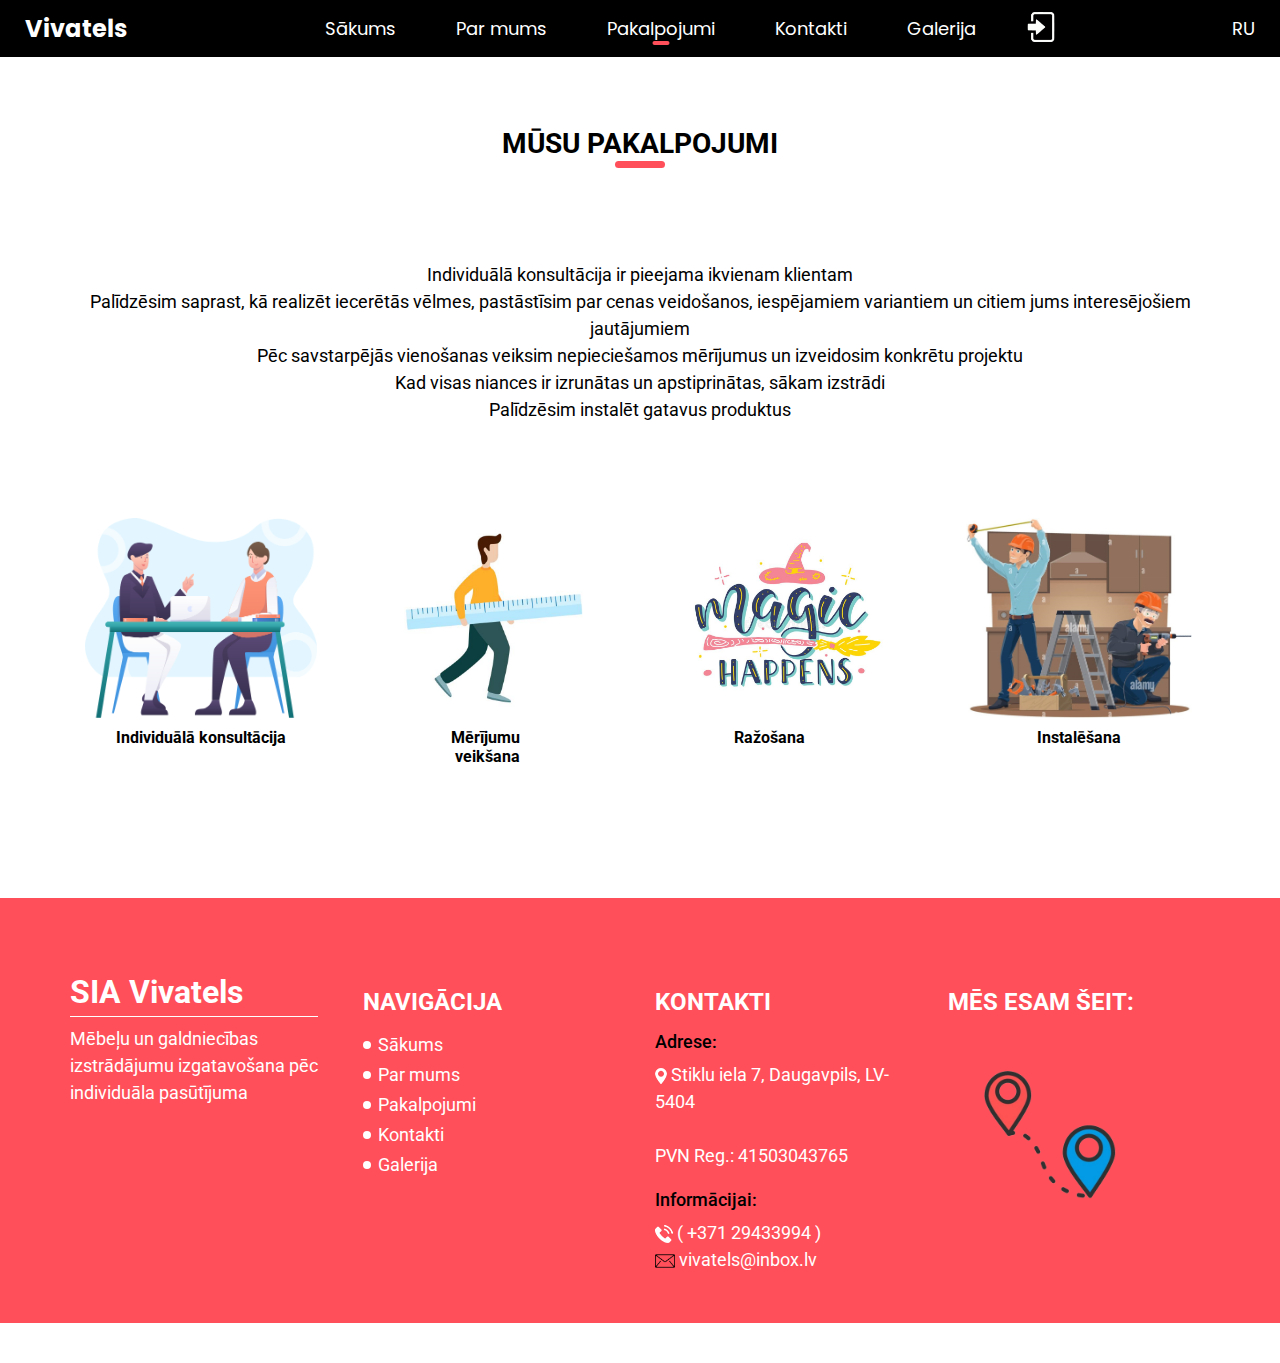
<file: service.html>
<!DOCTYPE html>
<html>

<head>
  <!-- Basic -->
  <meta charset="utf-8" />
  <meta http-equiv="X-UA-Compatible" content="IE=edge" />
  <!-- Mobile Metas -->
  <meta name="viewport" content="width=device-width, initial-scale=1, shrink-to-fit=no" />
  <!-- Site Metas -->
  <meta name="keywords" content="" />
  <meta name="description" content="" />
  <meta name="author" content="" />

  <title>Vivatels: mēbeļu ražošana</title>
  <link rel="shortcut icon" type="image/jpg" href="images/favicon_io/favicon.ico"/>


  <!-- slider stylesheet -->
  <link rel="stylesheet" type="text/css"
    href="https://cdnjs.cloudflare.com/ajax/libs/OwlCarousel2/2.1.3/assets/owl.carousel.min.css" />

  <!-- bootstrap core css -->
  <link rel="stylesheet" type="text/css" href="css/bootstrap.css" />

  <!-- fonts style -->
  <link href="https://fonts.googleapis.com/css?family=Poppins:400,700|Roboto:400,700&display=swap" rel="stylesheet">
  <!-- Custom styles for this template -->
  <link href="css/style.css" rel="stylesheet" />
  <!-- responsive style -->
  <link href="css/responsive.css" rel="stylesheet" />
</head>

<body>
  <div class="hero_area">
   <!-- header section strats -->
   <header class="header_section">
    <div class="container-fluid">
      <nav class="navbar navbar-expand-lg custom_nav-container ">
        <a class="navbar-brand" href="index.html">
          <span>
            Vivatels
          </span>
        </a>
        <button class="navbar-toggler ml-auto" type="button" data-toggle="collapse"
          data-target="#navbarSupportedContent" aria-controls="navbarSupportedContent" aria-expanded="false"
          aria-label="Toggle navigation">
          <span class="navbar-toggler-icon"></span>
        </button>

        <div class="collapse navbar-collapse" id="navbarSupportedContent">
          <div class="d-flex mx-auto flex-column flex-lg-row align-items-center">
            <ul class="navbar-nav  ">
              <li class="nav-item">
                <a class="nav-link" href="index.html">Sākums <span class="sr-only">(current)</span></a>
              </li>
              <li class="nav-item">
                <a class="nav-link" href="about.html"> Par mums </a>
              </li>
              <li class="nav-item active">
                <a class="nav-link" href="service.html"> Pakalpojumi </a>
              </li>
              <li class="nav-item">
                <a class="nav-link" href="contact.html"> Kontakti </a>
              </li>
              <li class="nav-item">
                <a class="nav-link" href="gallery.html">Galerija</a>
              </li>
              <li>
                <!-- Button to open the modal login form -->
                <img src="images/login.png" onclick="document.getElementById('id01').style.display='block'"></img>

                <!-- The Modal -->
                <div id="id01" class="modal">
                  <span onclick="document.getElementById('id01').style.display='none'"
                class="close" title="Close Modal">&times;</span>

                  <!-- Modal Content -->
                  <form class="modal-content animate" action="/action_page.php">
                    <div class="container">
                      <label for="uname"><b>Lietotāja vārds</b></label>
                      <input type="text" placeholder="" name="uname" required>
                    </div>
                    <div class="container">
                      <label for="psw"><b>Parole</b></label>
                      <input type="password" placeholder="" name="psw" required>
                    </div>
                    <div class="container" style="background-color:#f1f1f1">
                      <button type="submit">Ielogoties</button>
                      <button type="button" onclick="document.getElementById('id01').style.display='none'" class="cancelbtn">Atcelt</button>
                    </div>
                  </form>
                </div>
          </li>
            </ul>
          </div>
        </div>
        <form class="form-inline my-2 my-lg-0 ml-0 ml-lg-4 mb-3 mb-lg-0">
          <a href="ru/service.html">
            <label class="RULV">RU</label>
          </a>
        </form>
      </nav>
    </div>
  </header>
  <!-- end header section -->
  </div>

    <!-- service section -->

    <section class="service_section layout_padding-bottom">
      <div class="container">
        <div class="custom_heading-container">
          <h3 class=" ">
            Mūsu pakalpojumi
          </h3>
        </div>
        <p class="">
          Individuālā konsultācija ir pieejama ikvienam klientam<br>
		  Palīdzēsim saprast, kā realizēt iecerētās vēlmes, pastāstīsim par cenas veidošanos, iespējamiem variantiem un citiem jums interesējošiem jautājumiem<br>
		  Pēc savstarpējās vienošanas veiksim nepieciešamos mērījumus un izveidosim konkrētu projektu<br>
		  Kad visas niances ir izrunātas un apstiprinātas, sākam izstrādi<br>
		  Palīdzēsim instalēt gatavus produktus
        </p>
        <div class="service_container ">
          <div class="row">
            <div class="col-md-3">
              <div class="box b-1">
                <div class="img-box">
                  <img src="images/personal-consultation.png" alt="Individuālā konsultācija">
                </div>
                <div class="detail-box">
                  <h6>
                    Individuālā konsultācija
                  </h6>
                 
                </div>
              </div>
            </div>
            <div class="col-md-3">
              <div class="box b-2">
                <div class="img-box">
                  <img src="images/measure.jpg" alt="">
                </div>
                <div class="detail-box">
                  <h6>
                    Mērījumu<br>veikšana
                  </h6>
				   
                </div>
              </div>
            </div>
            <div class="col-md-3">
              <div class="box b-3">
                <div class="img-box">
                  <img src="images/magic.jpg" alt="">
                </div>
                <div class="detail-box">
                  <h6>
                    Ražošana
                  </h6>
				   
                </div>
              </div>
            </div>
            <div class="col-md-3">
              <div class="box b-4">
                <div class="img-box">
                  <img src="images/install.jpg" alt="">
                </div>
                <div class="detail-box">
                  <h6>
                    Instalēšana
                  </h6>
				   
                </div>
              </div>
            </div>
          </div>
        </div>
      </div>
    </section>

    <!-- end service section -->
<!-- info section -->
<section class="info_section layout_padding">
  <div class="container">
    <div class="row">

      <div class="col-md-3">

        <div class="info-logo">
          <h2>
            SIA Vivatels
          </h2>
          <p>
            Mēbeļu un galdniecības izstrādājumu izgatavošana pēc individuāla pasūtījuma
          </p>
        </div>

      </div>

      <div class="col-md-3">
        <div class="info-nav">
          <h4>
            Navigācija
          </h4>
          <ul>
            <li>
              <a href="index.html">
                Sākums
              </a>
            </li>
            <li>
              <a href="about.html">
                Par mums
              </a>
            </li>
            <li>
              <a href="service.html">
                Pakalpojumi
              </a>
            </li>
            <li>
              <a href="contact.html">
                Kontakti
              </a>
            </li>
            <li>
              <a href="gallery.html">
                Galerija
              </a>
            </li>
          </ul>
        </div>
      </div>
      <div class="col-md-3">
        <div class="info-contact">
          <h4>
            Kontakti
          </h4>
          <div class="location">
            <h6>
              Adrese:
            </h6>
            <a href="https://www.google.com/maps/place/SIA+Vivatels/@55.8709194,26.5593702,17z/data=!4m12!1m6!3m5!1s0x46c295a8ee95d4f1:0xb85a6a1038e2b0cc!2sSIA+Vivatels!8m2!3d55.8708924!4d26.5616801!3m4!1s0x46c295a8ee95d4f1:0xb85a6a1038e2b0cc!8m2!3d55.8708924!4d26.5616801"
            target="_blank">
              <img src="images/location.png" alt="">
              <span>
                Stiklu iela 7, Daugavpils, LV-5404<br><br>
      PVN Reg.: 41503043765
              </span>
            </a>
          </div>
          <div class="call">
            <h6>
              Informācijai:
            </h6>
            <a href="tel:+37129433994">
              <img src="images/telephone.png" alt="">
              <span>
                ( +371 29433994 )
              </span>
            </a>
            <br>
            <a href="mailto:vivatels@inbox.lv?subject=vivatels.lv&body=Labdien!%0D%0A...">
              <img src="images/email.png" alt="" width="20px" height="20px">
              <span>
                vivatels@inbox.lv
              </span>
            </a>
          </div>
        </div>
      </div>

      <div class="col-md-3">
        <a href="https://www.google.com/maps/place/SIA+Vivatels/@55.8709194,26.5593702,17z/data=!4m12!1m6!3m5!1s0x46c295a8ee95d4f1:0xb85a6a1038e2b0cc!2sSIA+Vivatels!8m2!3d55.8708924!4d26.5616801!3m4!1s0x46c295a8ee95d4f1:0xb85a6a1038e2b0cc!8m2!3d55.8708924!4d26.5616801"
        target="_blank">
        <h4>
          Mēs esam šeit:
        </h4>
          <img src="images/route.png" alt="Route png" height="200px">
        </a>
       </div>

    </div>
  </div>
</section>

<!-- end info_section -->
    <!-- footer section -->
    <section class="container-fluid footer_section">
	
      <p>
       
      </p>
    </section>
    <!-- footer section -->


  <script type="text/javascript" src="js/jquery-3.4.1.min.js"></script>
  <script type="text/javascript" src="js/bootstrap.js"></script>
  <script type="text/javascript" src="js/modalLogin.js"></script>
</body>

</html>
</file>
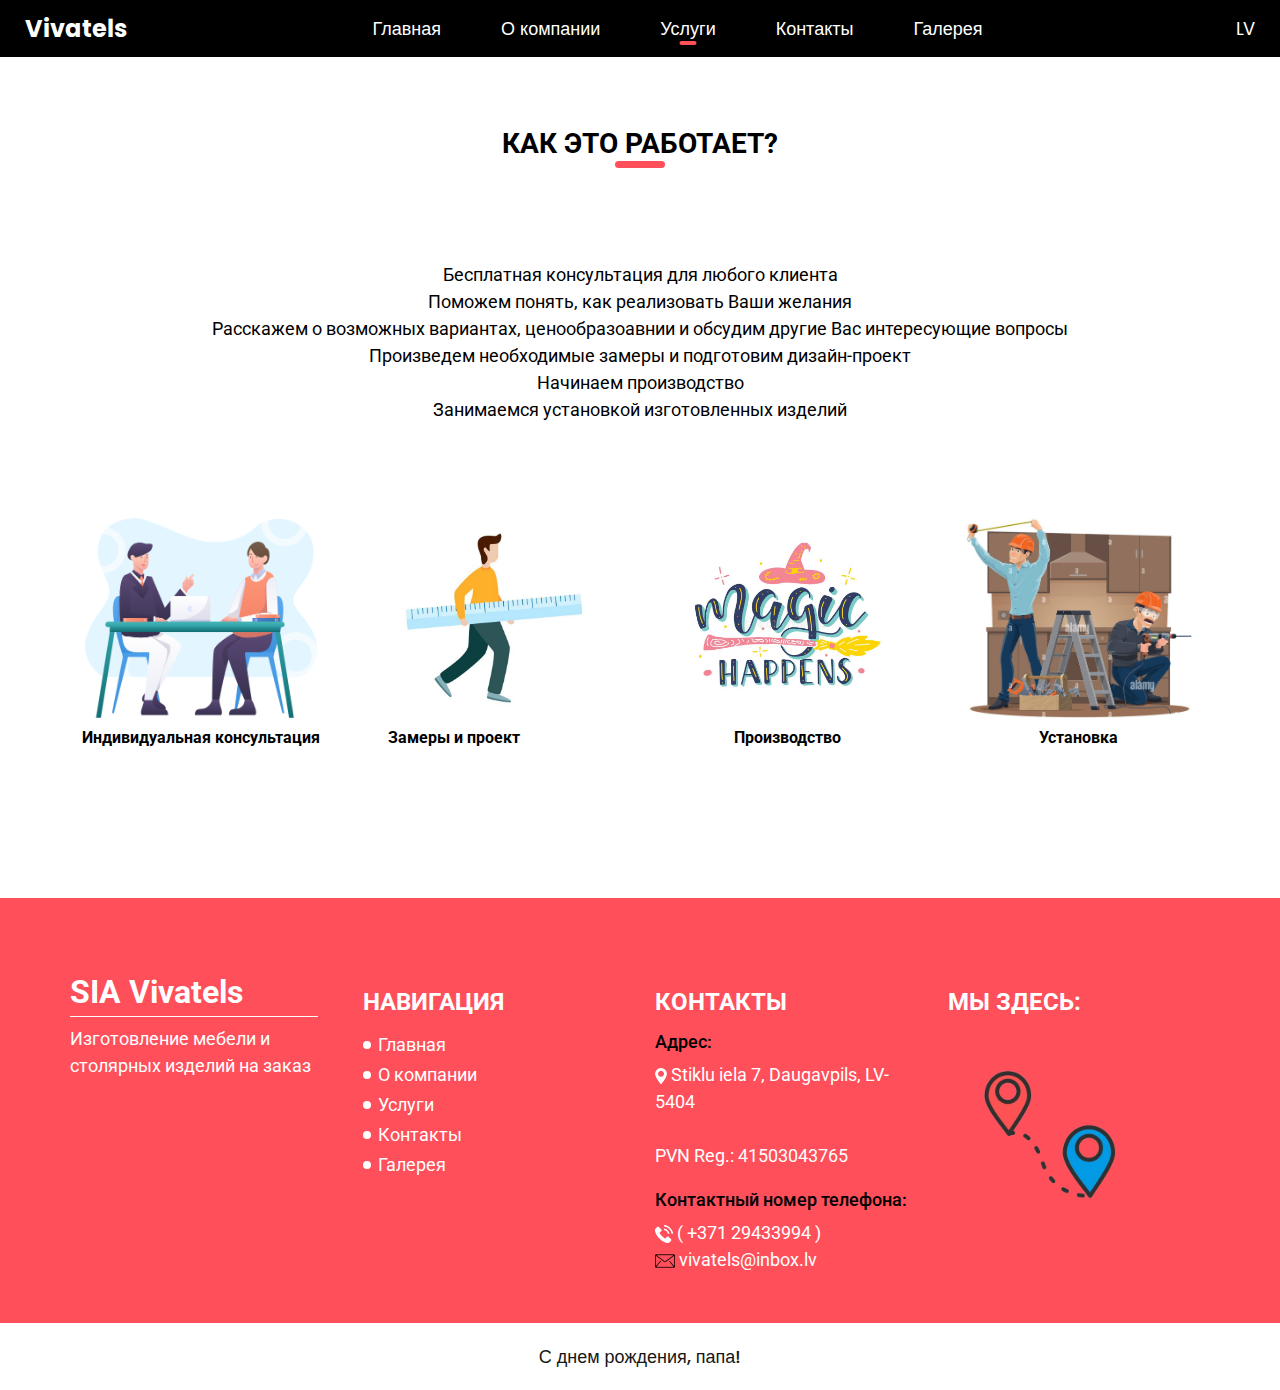
<file: serviceRU.html>
<!DOCTYPE html>
<html>

<head>
  <!-- Basic -->
  <meta charset="utf-8" />
  <meta http-equiv="X-UA-Compatible" content="IE=edge" />
  <!-- Mobile Metas -->
  <meta name="viewport" content="width=device-width, initial-scale=1, shrink-to-fit=no" />
  <!-- Site Metas -->
  <meta name="keywords" content="" />
  <meta name="description" content="" />
  <meta name="author" content="" />

  <title>Vivatels: mēbeļu ražošana</title>
  <link rel="shortcut icon" type="image/jpg" href="images/favicon_io/favicon.ico"/>


  <!-- slider stylesheet -->
  <link rel="stylesheet" type="text/css"
    href="https://cdnjs.cloudflare.com/ajax/libs/OwlCarousel2/2.1.3/assets/owl.carousel.min.css" />

  <!-- bootstrap core css -->
  <link rel="stylesheet" type="text/css" href="css/bootstrap.css" />

  <!-- fonts style -->
  <link href="https://fonts.googleapis.com/css?family=Poppins:400,700|Roboto:400,700&display=swap" rel="stylesheet">
  <!-- Custom styles for this template -->
  <link href="css/style.css" rel="stylesheet" />
  <!-- responsive style -->
  <link href="css/responsive.css" rel="stylesheet" />
</head>

<body>
  <div class="hero_area">
    <!-- header section strats -->
    <header class="header_section">
      <div class="container-fluid">
        <nav class="navbar navbar-expand-lg custom_nav-container ">
          <a class="navbar-brand" href="index.html">
            <span>
              Vivatels
            </span>
          </a>
          <button class="navbar-toggler ml-auto" type="button" data-toggle="collapse"
            data-target="#navbarSupportedContent" aria-controls="navbarSupportedContent" aria-expanded="false"
            aria-label="Toggle navigation">
            <span class="navbar-toggler-icon"></span>
          </button>

          <div class="collapse navbar-collapse" id="navbarSupportedContent">
            <div class="d-flex mx-auto flex-column flex-lg-row align-items-center">
              <ul class="navbar-nav  ">
                <li class="nav-item">
                  <a class="nav-link" href="indexRU.html"> Главная <span class="sr-only">(current)</span></a>
                </li>
                <li class="nav-item">
                  <a class="nav-link" href="aboutRU.html"> О компании </a>
                </li>
                <li class="nav-item active">
                  <a class="nav-link" href="serviceRU.html"> Услуги </a>
                </li>
                <li class="nav-item">
                  <a class="nav-link" href="contactRU.html"> Контакты </a>
                </li>
                <li class="nav-item">
                  <a class="nav-link" href="galleryRU.html"> Галерея </a>
                </li>

              </ul>
            </div>
          </div>
          <form class="form-inline my-2 my-lg-0 ml-0 ml-lg-4 mb-3 mb-lg-0">
            <a href="service.html">
            <label class="RULV">LV</label>
          </a>
          </form>
        </nav>
      </div>
    </header>
    <!-- end header section -->
  </div>

    <!-- service section -->

    <section class="service_section layout_padding-bottom">
      <div class="container">
        <div class="custom_heading-container">
          <h3 class=" ">
            Как это работает?
          </h3>
        </div>
        <p class="">
          Бесплатная консультация для любого клиента <br>
          Поможем понять, как реализовать Ваши желания<br>
          Расскажем о возможных вариантах, ценообразоавнии и обсудим другие Вас интересующие вопросы<br>
          Произведем необходимые замеры и подготовим дизайн-проект<br>
          Начинаем производство<br>
		      Занимаемся установкой изготовленных изделий
        </p>
        <div class="service_container ">
          <div class="row">
            <div class="col-md-3">
              <div class="box b-1">
                <div class="img-box">
                  <img src="images/personal-consultation.png" alt="Individuālā konsultācija">
                </div>
                <div class="detail-box">
                  <h6>
                    Индивидуальная консультация
                  </h6>
				    
                  <p>
                   
                  </p>
                 
                </div>
              </div>
            </div>
            <div class="col-md-3">
              <div class="box b-2">
                <div class="img-box">
                  <img src="images/measure.jpg" alt="">
                </div>
                <div class="detail-box">
                  <h6>
                    Замеры и проект
                  </h6>
				   
                  <p>
                   
                  </p>
                  
                </div>
              </div>
            </div>
            <div class="col-md-3">
              <div class="box b-3">
                <div class="img-box">
                  <img src="images/magic.jpg" alt="">
                </div>
                <div class="detail-box">
                  <h6>
                    Производство
                  </h6>
				   
                  <p>
                    
                  </p>
                  
                </div>
              </div>
            </div>
            <div class="col-md-3">
              <div class="box b-4">
                <div class="img-box">
                  <img src="images/install.jpg" alt="">
                </div>
                <div class="detail-box">
                  <h6>
                    Установка
                  </h6>
				   
                  <p>
                    
                  </p>
                 
                </div>
              </div>
            </div>
          </div>
        </div>
      </div>
    </section>

    <!-- end service section -->
 <!-- info section -->
 <section class="info_section layout_padding">
  <div class="container">
    <div class="row">

      <div class="col-md-3">

        <div class="info-logo">
          <h2>
            SIA Vivatels
          </h2>
          <p>
            Изготовление мебели и столярных изделий на заказ
          </p>
        </div>

      </div>

      <div class="col-md-3">
        <div class="info-nav">
          <h4>
            Навигация
          </h4>
          <ul>
            <li>
              <a href="indexRU.html">
                Главная
              </a>
            </li>
            <li>
              <a href="aboutRU.html">
                О компании
              </a>
            </li>
            <li>
              <a href="serviceRU.html">
                Услуги
              </a>
            </li>
            <li>
              <a href="contactRU.html">
                Контакты
              </a>
            </li>
            <li>
              <a href="galleryRU.html">
                Галерея
              </a>
            </li>
          </ul>
        </div>
      </div>
      <div class="col-md-3">
        <div class="info-contact">
          <h4>
            Контакты
          </h4>
          <div class="location">
            <h6>
              Адрес:
            </h6>
            <a href="https://www.google.com/maps/place/SIA+Vivatels/@55.8709194,26.5593702,17z/data=!4m12!1m6!3m5!1s0x46c295a8ee95d4f1:0xb85a6a1038e2b0cc!2sSIA+Vivatels!8m2!3d55.8708924!4d26.5616801!3m4!1s0x46c295a8ee95d4f1:0xb85a6a1038e2b0cc!8m2!3d55.8708924!4d26.5616801"
            target="_blank">
              <img src="images/location.png" alt="">
              <span>
                Stiklu iela 7, Daugavpils, LV-5404<br><br>
      PVN Reg.: 41503043765
              </span>
            </a>
          </div>
          <div class="call">
            <h6>
              Контактный номер телефона:
            </h6>
            <a href="tel:+37129433994">
              <img src="images/telephone.png" alt="">
              <span>
                ( +371 29433994 )
              </span>
            </a>
            <br>
            <a href="mailto:vivatels@inbox.lv?subject=vivatels.lv&body=Labdien!%0D%0A...">
              <img src="images/email.png" alt="" width="20px" height="20px">
              <span>
                vivatels@inbox.lv
              </span>
            </a>
          </div>
        </div>
      </div>

      <div class="col-md-3">
        <a href="https://www.google.com/maps/place/SIA+Vivatels/@55.8709194,26.5593702,17z/data=!4m12!1m6!3m5!1s0x46c295a8ee95d4f1:0xb85a6a1038e2b0cc!2sSIA+Vivatels!8m2!3d55.8708924!4d26.5616801!3m4!1s0x46c295a8ee95d4f1:0xb85a6a1038e2b0cc!8m2!3d55.8708924!4d26.5616801"
        target="_blank">
        <h4>
          Мы здесь:
        </h4>
          <img src="images/route.png" alt="Route png" height="200px">
        </a>
       </div>

    </div>
  </div>
</section>

<!-- end info_section -->

    <!-- footer section -->
    <section class="container-fluid footer_section">
	
      <p>
       С днем рождения, папа!
      </p>
    </section>
    <!-- footer section -->


  <script type="text/javascript" src="js/jquery-3.4.1.min.js"></script>
  <script type="text/javascript" src="js/bootstrap.js"></script>
</body>

</html>
</file>
<file: css/style.css>
body {
  font-family: 'Roboto', sans-serif;
  color: #000000;
  background-color: #ffffff;
  font-size: 18px;
}

.layout_padding {
  padding-top: 75px;
}

.layout_padding2 {
  padding: 45px 0;
}

.layout_padding2-top {
  padding-top: 45px;
}

.layout_padding2-bottom {
  padding-bottom: 45px;
}

.layout_padding-top {
  padding-top: 75px;
}

.layout_padding-bottom {
  padding-bottom: 75px;
}

.custom_heading-container {
  display: -webkit-box;
  display: -ms-flexbox;
  display: flex;
  -webkit-box-pack: center;
      -ms-flex-pack: center;
          justify-content: center;
}

.custom_heading-container h3 {
  text-transform: uppercase;
  font-weight: bold;
  color: #000000;
  position: relative;
}

.custom_heading-container h3::before {
  content: "";
  position: absolute;
  bottom: -7px;
  left: 50%;
  width: 50px;
  height: 7px;
  -webkit-transform: translateX(-50%);
          transform: translateX(-50%);
  background-color: #ff4f5a;
  border-radius: 15px;
}

.btn-box {
  display: -webkit-box;
  display: -ms-flexbox;
  display: flex;
  -webkit-box-align: center;
      -ms-flex-align: center;
          align-items: center;
  -webkit-box-pack: center;
      -ms-flex-pack: center;
          justify-content: center;
  font-family: "Poppins", sans-serif;
}

.btn-box a {
  color: #1d1d1d;
  margin-right: 15px;
  font-size: 18px;
}

.btn-box hr {
  width: 75px;
  height: 1.2px;
  border: none;
  background-color: #464646;
  margin: 0;
}

/*header section*/
.sub_page .hero_area {
  height: auto;
}

.hero_area.sub_pages {
  height: auto;
}

.header_section {
  background-color: #000000;
  font-family: "Poppins", sans-serif;
}

.header_section .container-fluid {
  padding-right: 25px;
  padding-left: 25px;
}

.header_section .nav_container {
  margin: 0 auto;
}

.RULV {
  color:#ffffff;
}

.RULV:hover {
  color:#ff4f5a;
}

.custom_nav-container .navbar-nav .nav-item .nav-link {
  padding: 10px 30px;
  color: #ffffff;
  text-align: center;
  position: relative;
}

.custom_nav-container .navbar-nav .nav-item .nav-link::before {
  content: "";
  display: none;
  position: absolute;
  bottom: 7px;
  left: 50%;
  width: 17px;
  height: 4px;
  -webkit-transform: translateX(-50%);
          transform: translateX(-50%);
  background-color: #ff4f5a;
  border-radius: 5px;
}

.custom_nav-container .navbar-nav .nav-item .nav-link:hover::before {
  display: block;
}

.custom_nav-container .navbar-nav .nav-item.active a::before {
  display: block;
}

a,
a:hover,
a:focus {
  text-decoration: none;
}

a:hover,
a:focus {
  color: initial;
}

.btn,
.btn:focus {
  outline: none !important;
  -webkit-box-shadow: none;
          box-shadow: none;
}

.custom_nav-container .nav_search-btn {
  background-image: url(../images/search-icon.png);
  background-size: 22px;
  background-repeat: no-repeat;
  background-position-y: 7px;
  width: 35px;
  height: 35px;
  padding: 0;
  border: none;
}

.navbar-brand {
  display: -webkit-box;
  display: -ms-flexbox;
  display: flex;
  -webkit-box-align: center;
      -ms-flex-align: center;
          align-items: center;
}

.navbar-brand img {
  width: 45px;
  margin-right: 5px;
}

.navbar-brand span {
  font-weight: bold;
  font-size: 24px;
  color: #ffffff;
}

.custom_nav-container {
  z-index: 99999;
  padding: 5px 0;
}

.custom_nav-container .navbar-toggler {
  outline: none;
}

.custom_nav-container .navbar-toggler .navbar-toggler-icon {
  background-image: url(../images/menu.png);
  background-size: 42px;
}

/*end header section*/
/* slider section */
.slider_section .row {
  -webkit-box-align: center;
      -ms-flex-align: center;
          align-items: center;
}

.slider_section .img-box img {
  width: 100%;
}

.slider_section .detail-box h1 {
  font-weight: bold;
  font-size: 4rem;
  color: #1a2e35;
}

.slider_section .detail-box h1 span {
  color: #ff4f5a;
}

.slider_section .slider_nav-box {
  display: -webkit-box;
  display: -ms-flexbox;
  display: flex;
  -webkit-box-pack: justify;
      -ms-flex-pack: justify;
          justify-content: space-between;
  -webkit-box-align: center;
      -ms-flex-align: center;
          align-items: center;
}

.slider_section .slider_nav-box .custom_carousel-control {
  display: -webkit-box;
  display: -ms-flexbox;
  display: flex;
}

.slider_section .carousel-control-prev,
.slider_section .carousel-control-next {
  position: unset;
  width: 50px;
  height: 50px;
  opacity: 1;
  background-repeat: no-repeat;
  background-size: 20px;
  background-position: center;
}

.slider_section .carousel-control-prev {
  left: 2%;
  background-image: url(../images/left-arrow-black.png);
}

.slider_section .carousel-control-prev:hover {
  background-image: url(../images/left-arrow.png);
}

.slider_section .carousel-control-next {
  right: 2%;
  background-image: url(../images/right-arrow-black.png);
}

.slider_section .carousel-control-next:hover {
  background-image: url(../images/right-arrow.png);
}

/* end slider section */
.bg {
  background-image: url(../images/bg.jpg);
  background-size: cover;
}

.about_section {
  text-align: center;
}

.about_section .img-box img {
  width: 500px;
}

.service_section {
  text-align: center;
  position: relative;
}

.service_section .custom_heading-container {
  margin-top: 70px;
  margin-bottom: 15px;
}

.service_section .service_container {
  padding: 45px 0 45px 0;
}

.service_section .box.b-2 .detail-box {
  width: 60%;
  text-align: right;
 /* overflow: hidden;*/
}

.service_section .box.b-2 .detail-box p {
  height: 52px;
 /* overflow: hidden;*/
}

.service_section .box.b-2 .detail-box a {
  min-width: 100px;
}

.service_section .box.b-3 .detail-box {
  width: 70%;
  margin-left: auto;
 /* overflow: hidden;*/
  text-align: left;
}

.service_section .box.b-3 .detail-box p {
  height: 52px;
 /* overflow: hidden;*/
}

.service_section .box.b-3 .detail-box a {
  min-width: 100px;
}

.service_section .img-box img {
  height: 200px;
}

.service_section .detail-box {
  height: 50px;
  margin-top: 10px;
}

.service_section .detail-box h6 {
  font-weight: bold;
}

.service_section .detail-box .btn-box a {
  color: #ff4f5a;
}

.service_section .detail-box .btn-box hr {
  background-color: #ff4f5a;
}

.service_section p{
  margin-top: 50px;
  margin-bottom: 50px;
}

.work_section {
  background-color: #ff4f5a;
}

.work_section .custom_heading-container h3 {
  color: #ffffff;
}

.work_section .custom_heading-container h3::before {
  background-color: #ffffff;
}

.work_section .work_container {
  display: -webkit-box;
  display: -ms-flexbox;
  display: flex;
  -webkit-box-pack: center;
      -ms-flex-pack: center;
          justify-content: center;
  text-align: center;
  -ms-flex-wrap: wrap;
      flex-wrap: wrap;
  padding: 45px 0;
}

.work_section .work_container .box {
  width: 275px;
  height: 275px;
  display: -webkit-box;
  display: -ms-flexbox;
  display: flex;
  -webkit-box-orient: vertical;
  -webkit-box-direction: normal;
      -ms-flex-direction: column;
          flex-direction: column;
  -webkit-box-align: center;
      -ms-flex-align: center;
          align-items: center;
  padding: 35px 0 20px 0;
  background-color: #ffffff;
  border-radius: 5px;
  margin: 45px 10px;
  -webkit-box-shadow: 0 0 8px 0px rgba(0, 0, 0, 0.1);
          box-shadow: 0 0 8px 0px rgba(0, 0, 0, 0.1);
}

.work_section .work_container .box .img-box {
  width: 150px;
}

.work_section .work_container .box .img-box img {
  width: 100%;
}

.work_section .work_container .box .name {
  margin-top: 10px;
}

.work_section .work_container .box.b-1, .work_section .work_container .box.b-3 {
  -webkit-animation: odd-box-animate 2s infinite;
          animation: odd-box-animate 2s infinite;
}

.work_section .work_container .box.b-2, .work_section .work_container .box.b-4 {
  -webkit-animation: even-box-animate 2s infinite;
          animation: even-box-animate 2s infinite;
}

@-webkit-keyframes odd-box-animate {
  0% {
    -webkit-transform: translateY(45px);
            transform: translateY(45px);
  }
  50% {
    -webkit-transform: translateY(-45px);
            transform: translateY(-45px);
  }
  100% {
    -webkit-transform: translateY(45px);
            transform: translateY(45px);
  }
}

@keyframes odd-box-animate {
  0% {
    -webkit-transform: translateY(45px);
            transform: translateY(45px);
  }
  50% {
    -webkit-transform: translateY(-45px);
            transform: translateY(-45px);
  }
  100% {
    -webkit-transform: translateY(45px);
            transform: translateY(45px);
  }
}

@-webkit-keyframes even-box-animate {
  0% {
    -webkit-transform: translateY(-45px);
            transform: translateY(-45px);
  }
  50% {
    -webkit-transform: translateY(45px);
            transform: translateY(45px);
  }
  100% {
    -webkit-transform: translateY(-45px);
            transform: translateY(-45px);
  }
}

@keyframes even-box-animate {
  0% {
    -webkit-transform: translateY(-45px);
            transform: translateY(-45px);
  }
  50% {
    -webkit-transform: translateY(45px);
            transform: translateY(45px);
  }
  100% {
    -webkit-transform: translateY(-45px);
            transform: translateY(-45px);
  }
}

.work_section .btn-box a {
  color: #ffffff;
}

.work_section .btn-box hr {
  background-color: #ffffff;
}

.contact_section input,
.contact_section textarea,
.contact_section select {
  width: 100%;
  border: 0;
  padding: 12px 12px;
  background-color: #f2f2f2;
  outline: none;
  margin: 10px 0;
}

.contact_section button{
  margin-bottom: 50px;
}

.contact_section input::-webkit-input-placeholder,
.contact_section textarea::-webkit-input-placeholder,
.contact_section select::-webkit-input-placeholder {
  color: #3a3a3a;
}

.contact_section input:-ms-input-placeholder,
.contact_section textarea:-ms-input-placeholder,
.contact_section select:-ms-input-placeholder {
  color: #3a3a3a;
}

.contact_section input::-ms-input-placeholder,
.contact_section textarea::-ms-input-placeholder,
.contact_section select::-ms-input-placeholder {
  color: #3a3a3a;
}

.contact_section input::placeholder,
.contact_section textarea::placeholder,
.contact_section select::placeholder {
  color: #3a3a3a;
}

.contact_section button {
  background-color: #ff4f5a;
  padding: 12px 55px;
  outline: none;
  border: none;
  border: 1px solid #ff4f5a;
  color: #fff;
  margin-top: 25px;
}

.contact_section button:hover {
  color: #ff4f5a;
  background-color: transparent;
}

.client_section .client_container {
  display: -webkit-box;
  display: -ms-flexbox;
  display: flex;
  -webkit-box-orient: vertical;
  -webkit-box-direction: normal;
      -ms-flex-direction: column;
          flex-direction: column;
  -webkit-box-align: center;
      -ms-flex-align: center;
          align-items: center;
  width: 600px;
  border: 1px solid #cccccc;
  padding: 45px 35px 35px 25px;
  background-color: #ffffff;
  margin: 0 auto;
}

.client_section .client_container .detail-box p {
  text-align: center;
}

.client_section .client_container .client_id {
  display: -webkit-box;
  display: -ms-flexbox;
  display: flex;
  -webkit-box-align: center;
      -ms-flex-align: center;
          align-items: center;
  margin-top: 25px;
}

.client_section .client_container .client_id .img-box {
  width: 75px;
  margin-right: 10px;
}

.client_section .client_container .client_id .img-box img {
  width: 100%;
}

.client_section .client_container .client_id .name h5 {
  text-transform: uppercase;
}

.client_section .client_container .client_id .name h6 {
  color: #ff4f5a;
}

.info_section {
  background-color: #ff4f5a;
  color: #ffffff;
}

.info_section .container{
  padding-bottom: 50px;
}

.info_section a {
  color: #ffffff;
}

.info_section h4 {
  text-transform: uppercase;
  margin-top: 15px;
  margin-bottom: 15px;
  font-weight: bold;
}

.info_section .info-logo h2 {
  font-weight: bold;
  font-size: 2rem;
  border-bottom: 1px solid #ffffff;
  padding-bottom: 5px;
  margin-right: 15px;
}

.info_section .info-nav ul {
  padding-left: 15px;
}

.info_section .info-nav ul li {
  list-style-type: none;
  position: relative;
  margin: 3px 0;
}

.info_section .info-nav ul li::before {
  content: "";
  width: 8px;
  height: 8px;
  background-color: #ffffff;
  position: absolute;
  top: 50%;
  left: -15px;
  -webkit-transform: translateY(-50%);
          transform: translateY(-50%);
  border-radius: 100%;
}

.info_section .info-contact h6 {
  color: #000000;
  font-size: 18px;
}

.info_section .info-contact .call {
  margin-top: 20px;
}

.info_section .discover ul {
  padding: 0;
}

.info_section .discover ul li {
  list-style-type: none;
  margin: 5px 0;
}

/* footer section*/
.footer_section {
  background-color: #ffffff;
  padding: 20px;
  font-family: "Poppins", sans-serif;
  font-weight: 500;
}

.footer_section p {
  color: #171717;
  margin: 0;
  text-align: center;
}

.footer_section a {
  color: #171717;
}

/* end footer section*/

/* gallery section*/

.gallery img
{
   
   max-height: 400px;
   max-width: 370px;
   border-radius: 10%;
   padding: 7px;
   transition: 0.5s;
   cursor: pointer;
}

.gallery img:hover
{
   transform: scale(1.1);
}

.gallery {
  margin: 30px auto;
  width: 100%;
  display: grid;
  grid-template-columns: repeat(3,1fr);
  margin-bottom: 50px;
}

.top-content{
  background-color: lightgray;
  border-radius: 5%;
  height: 60px;
  
  border-radius: 5px;
  box-shadow: 3px 3px 5px lightslategray;
  padding-bottom: 50px;
}

h3{
  margin-bottom: 50px;
}

.top-content label{
  display: inline-block;
  height: 100%;
  padding: 0 0px;
  margin: 0 35px;
  line-height: 60px;
  align-items: center;
  
  cursor: pointer;
  transition: .3s;
  font-weight: bold;
}

.top-content label:hover{
  color:white;
}

.pic{
  position: relative;
  
}

.pic img{
  width: 100%;
  height: 100%;
}


/* end gallery section*/

/* Login form */
li img{
  width: 30px;
  margin-top: 7px;
  margin-left: 20px;
  
}

/* The Modal (background) */
.modal {
  display: none; /* Hidden by default */
  position: fixed; /* Stay in place */
  z-index: 1; /* Sit on top */
  left: 0;
  top: 0;
  width: 100%; /* Full width */
  height: 100%; /* Full height */
  overflow: auto; /* Enable scroll if needed */
  background-color: rgb(0,0,0); /* Fallback color */
  background-color: rgba(0,0,0,0.4); /* Black w/ opacity */
  padding-top: 60px;
}

/* Modal Content/Box */
.modal-content {
  text-align: right;
  background-color: #fefefe;
  margin: 5px auto; /* 15% from the top and centered */
  padding: 5px;
  border: 1px solid #888;
  width: 35%; /* Could be more or less, depending on screen size */
}

.modal-content button:hover {
  background-color: #ff4f5a;
}

/* Add Zoom Animation */
.animate {
  -webkit-animation: animatezoom 0.6s;
  animation: animatezoom 0.6s
}

@-webkit-keyframes animatezoom {
  from {-webkit-transform: scale(0)}
  to {-webkit-transform: scale(1)}
}

@keyframes animatezoom {
  from {transform: scale(0)}
  to {transform: scale(1)}
}

/* End login form */
/*# sourceMappingURL=style.css.map */
</file>
<file: css/responsive.css>
@media (max-width: 1420px) {
    .gallery {
        grid-template-columns: repeat(2,1fr);
      }
        .top-content{
            display: grid;
            grid-template-columns: repeat(3,1fr);
            height: 110px;
            width: 80%;
            margin: auto;
            margin-bottom: 30px;
          }
          
    .top-content label{
        display: grid;
        height: 20%;
        line-height: 30px;
        padding: 5px;
    
      }
}

@media (max-width: 992px) {
    h6{
        /*
            for about page
        */
        text-align: center;
    }
    .gallery {
        grid-template-columns: repeat(2,1fr);
      }
        .top-content{
            display: grid;
            grid-template-columns: repeat(2,1fr);
            height: 100px;
            width: 90%;
            margin: auto;
            margin-bottom: 30px;
          }
          
    .top-content label{
        display: grid;
        height: 20%;
        line-height: 20px;
        padding: 5px;
    
      }

    .custom_nav-container .nav_search-btn {
        display: none;
    }

    .service_section::before {
        bottom: 45px;
    }

    .service_section .service_container {
        padding: 45px 0 125px 0;
    }



    .service_section .box.b-2 .detail-box {
        width: auto;
    }

    .service_section .box.b-3 .detail-box {
        width: auto;
    }


}

@media (max-width: 768px) {
    .slider_section .detail-box {
        text-align: center;
        margin-top: 25px;
    }

    .info_section .col-md-3 {
        text-align: center;
    }

    .info_section .col-md-3:not(:nth-last-child(1)) {
        margin-bottom: 35px;
    }

    .service_section .box.b-1 .detail-box {
        text-align: left;
    }

    .service_section .box.b-4 .detail-box {
        text-align: right;
    }

    .service_section .box {
        margin: 25px 0;
    }

    .info_section .info-nav ul {
        display: flex;
        flex-direction: column;
        align-items: center;
    }

    .client_section .client_container {
        width: 100%;
    }
    .top-content{
        height: 150px;
      }
      
}

@media (max-width: 576px) {

.gallery {
    grid-template-columns: repeat(1,1fr);
  }
    .top-content{
        display: grid;
        grid-template-columns: repeat(1,1fr);
        height: 220px;
        width: 60%;
        margin: auto;
        margin-bottom: 30px;
      }
      
.top-content label{
    display: grid;
    height: 20%;
    line-height: 20px;
    margin: auto;

  }
    .slider_section .detail-box h1 {
        font-size: 3.5rem;
    }

    .about_section .img-box img {
        width: 100%;
    }

    @keyframes odd-box-animate {
        0% {
            transform: translateY(25px);
        }

        50% {
            transform: translateY(-25px);
        }

        100% {
            transform: translateY(25px);
        }
    }

    @keyframes even-box-animate {
        0% {
            transform: translateY(-25px);
        }

        50% {
            transform: translateY(25px);
        }

        100% {
            transform: translateY(-25px);
        }
    }

    .work_section .work_container .box.b-1,
    .work_section .work_container .box.b-3,
    .work_section .work_container .box.b-2,
    .work_section .work_container .box.b-4 {
        animation-duration: 1.5s;
    }
}

@media (max-width: 480px) {}

@media (max-width: 420px) {
    
    .slider_section .detail-box h1 {
        font-size: 3rem;
    }

    .custom_heading-container h3 {

        text-transform: uppercase;
        font-weight: bold;
        color: #000000;
        position: relative;

    }

    .custom_heading-container h3 {
        font-size: 1.5rem;
    }
}

@media (max-width: 360px) {
    
}

@media (min-width: 1200px) {
    .container {
        max-width: 1170px;
    }
}
</file>
